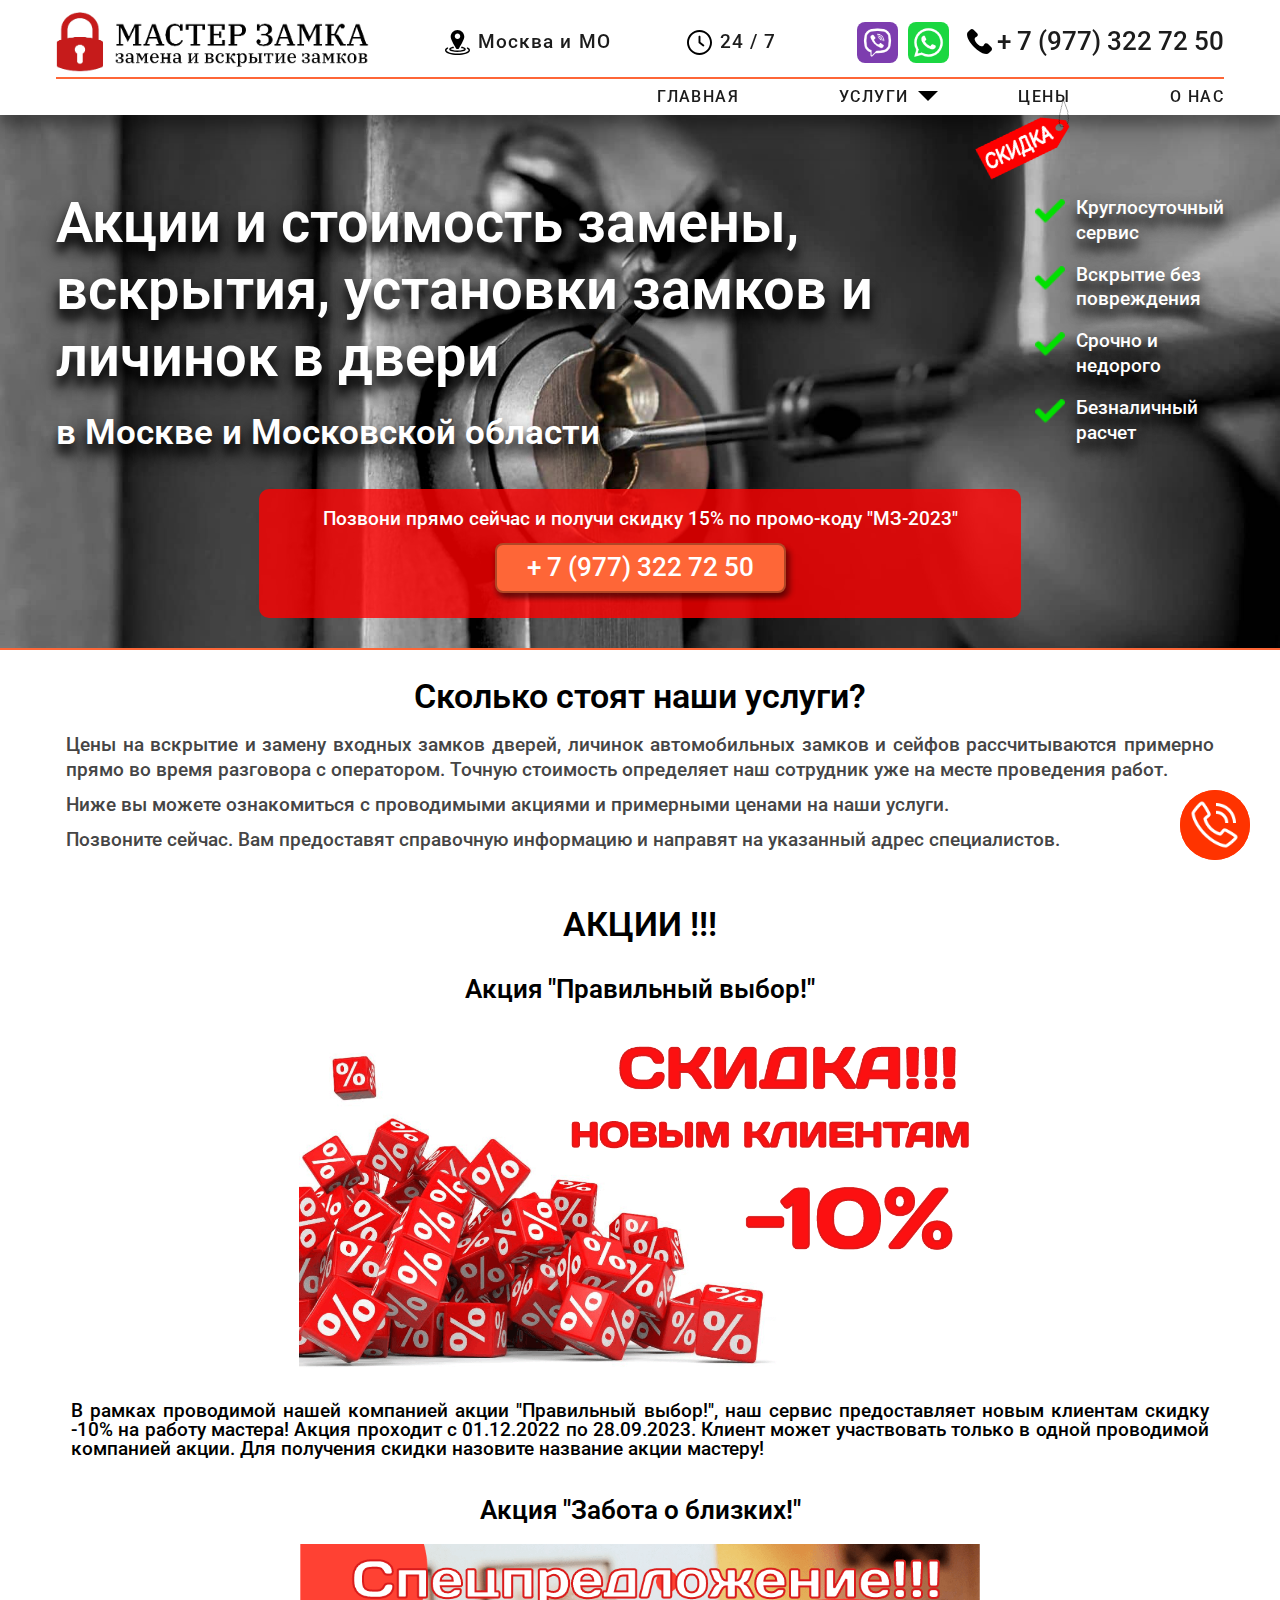
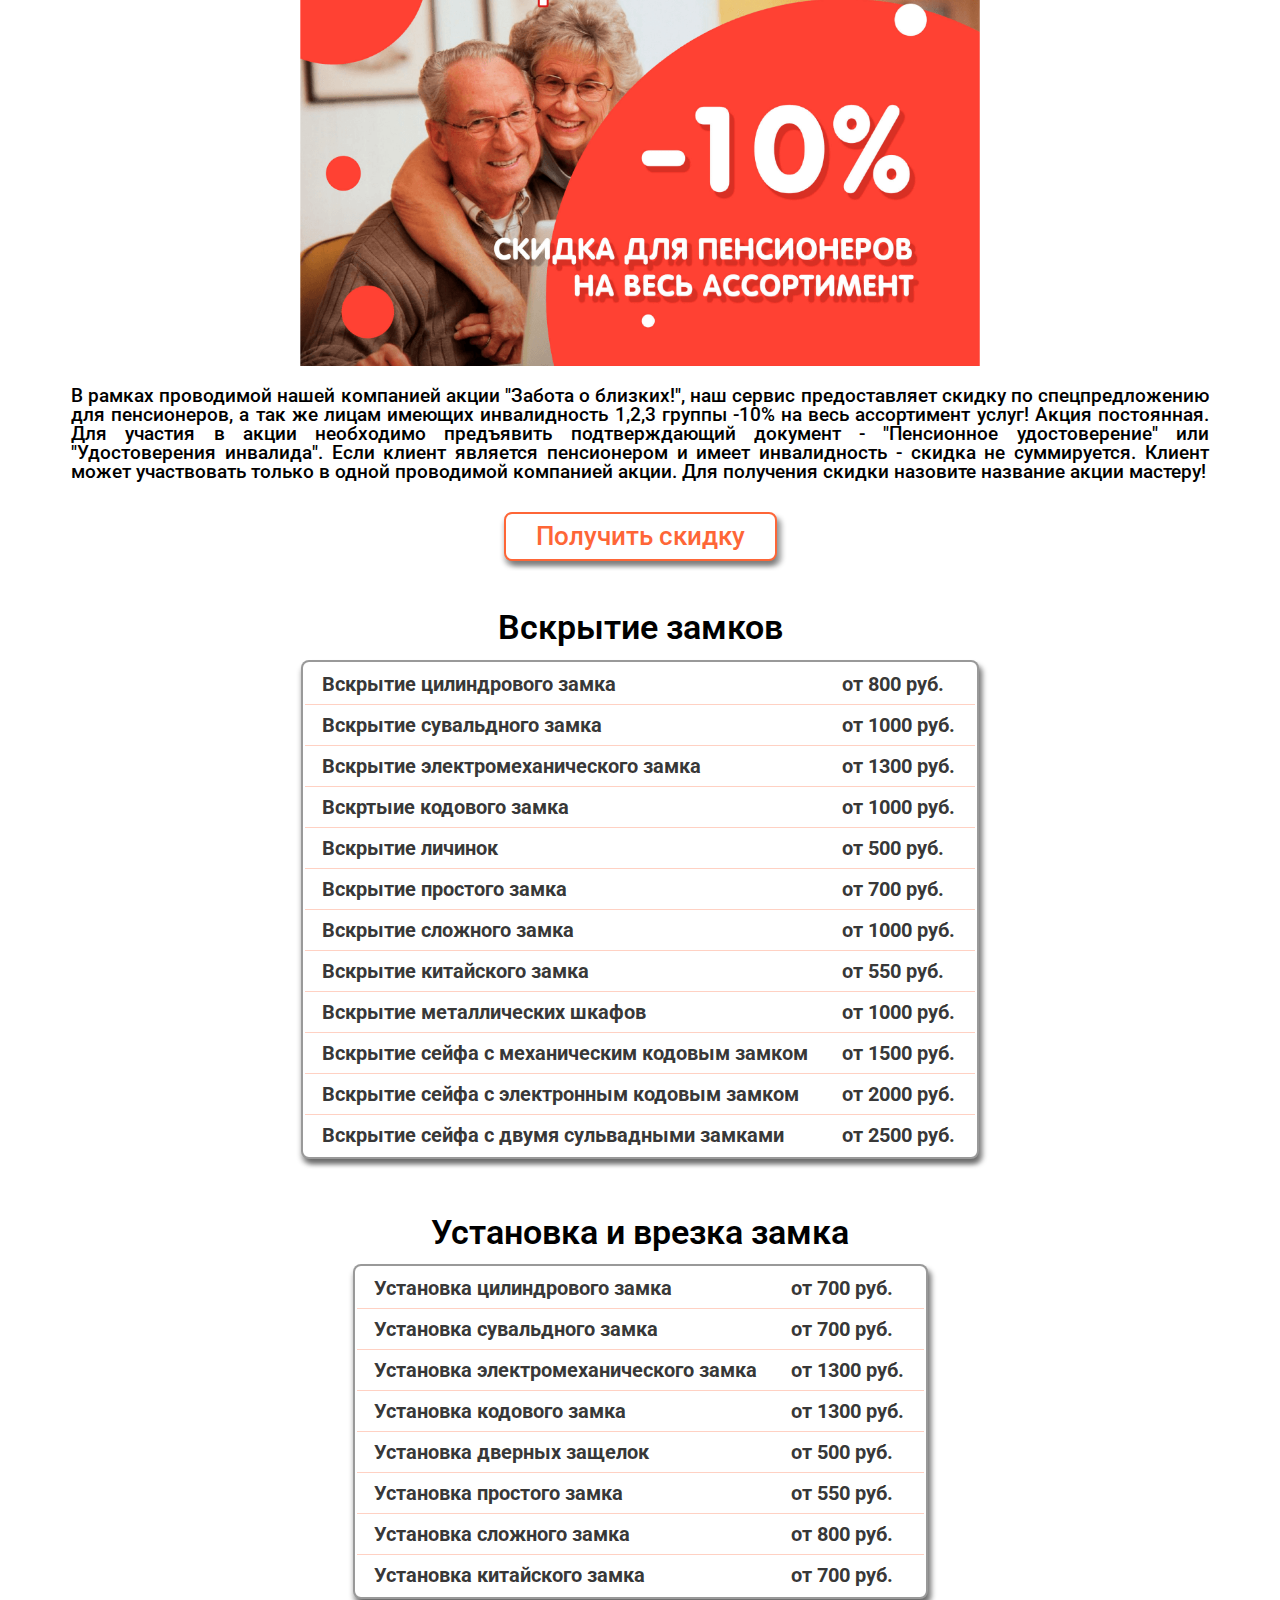
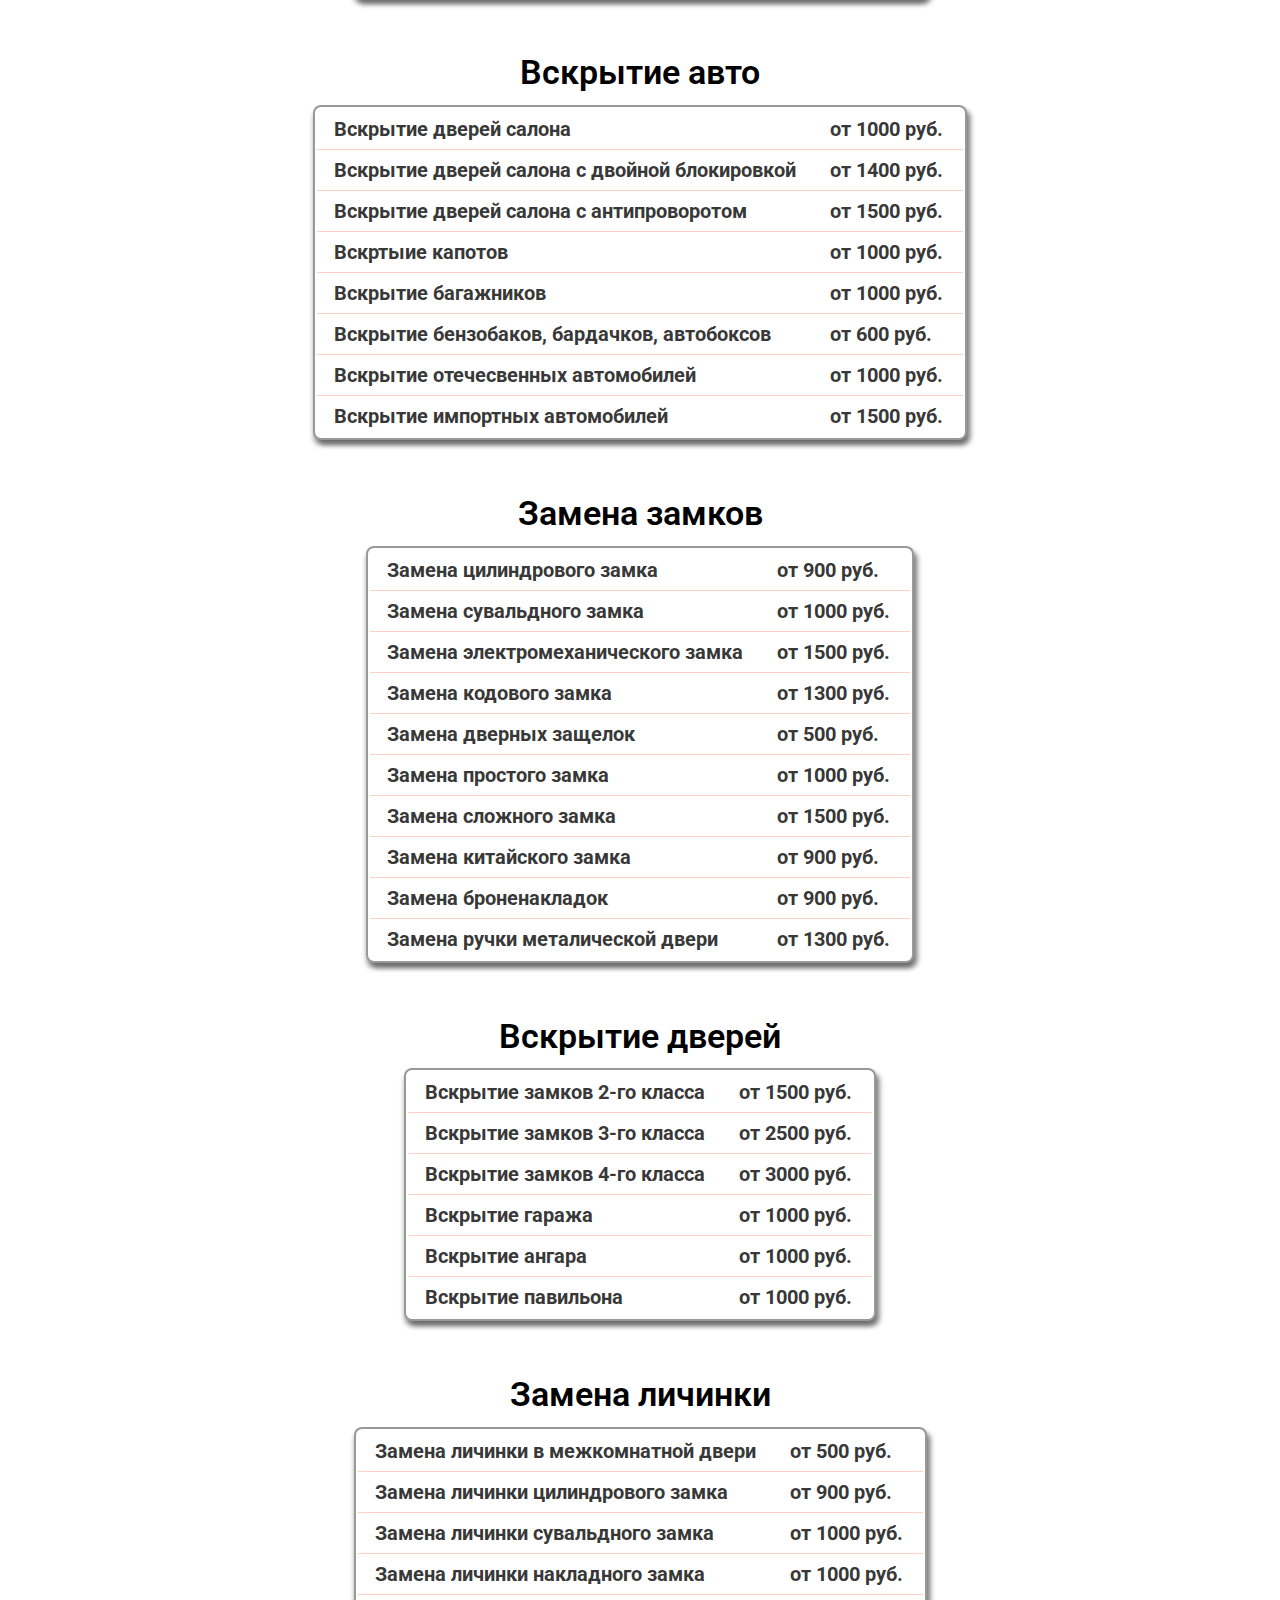
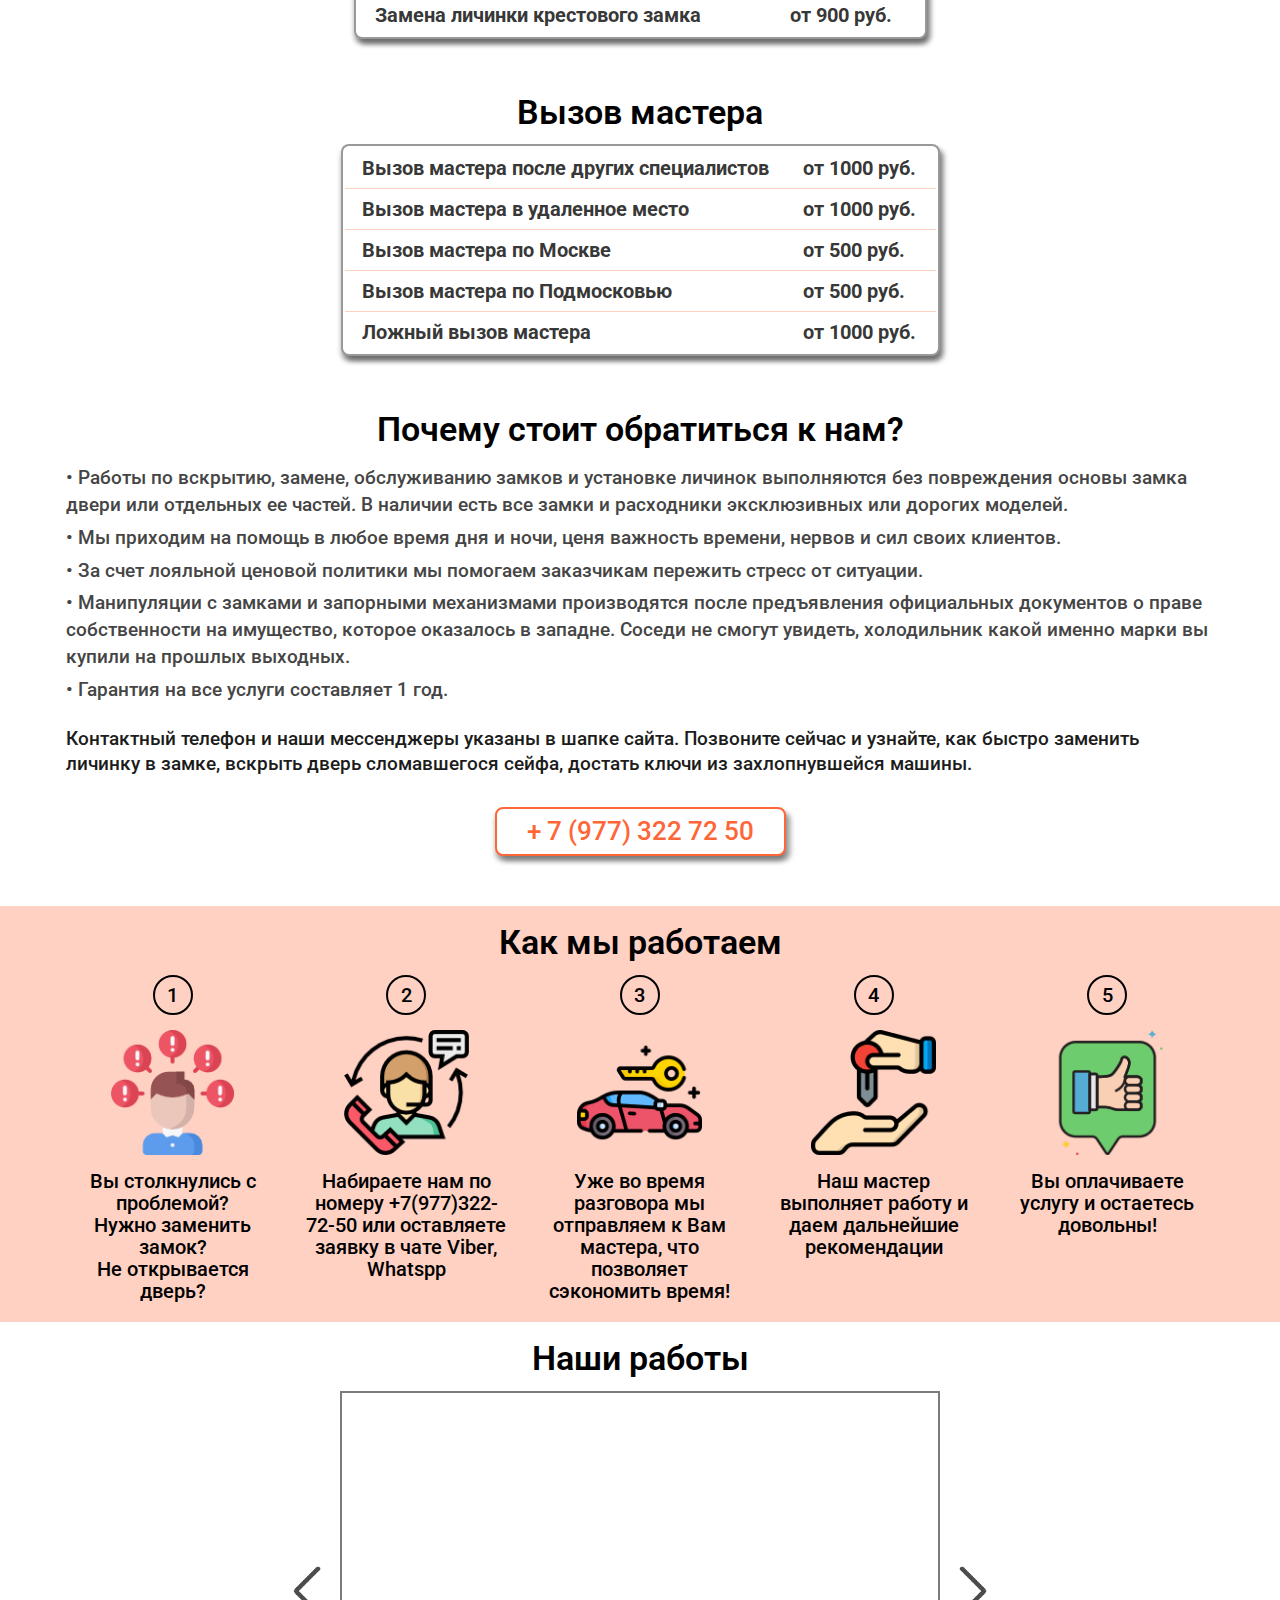
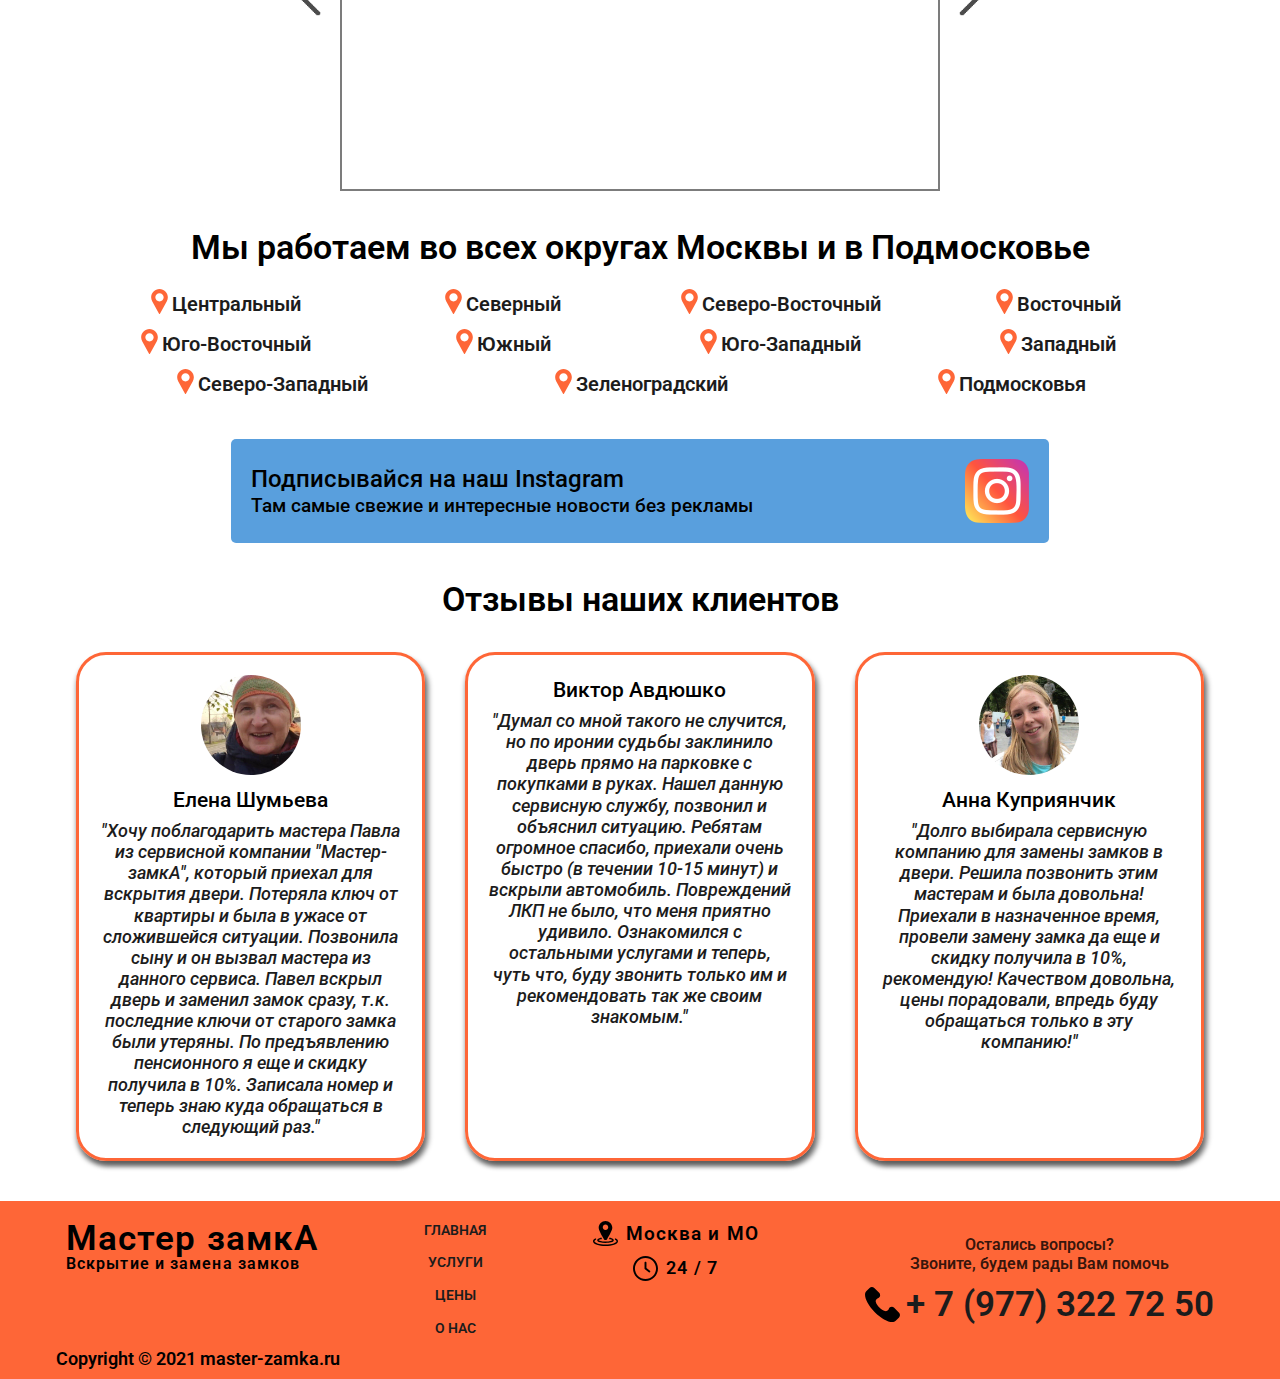
<file: pages/price.html>
<!DOCTYPE html>
<html lang="ru">

<head>
    <meta charset="utf-8">
    <title>Цены на замену, вскрытия, установку замков и личинок двери в Москве Акции и скидки от Мастер-замкА</title>
    <meta name="description"
        content="Проблемы с замком? Не открывается дверь? Позвони сейчас и получи хорошую скидку на замену, вскрытия, установку замков и личинок двери. Работаем качественно 24/7! Звоните +7(977)322-72-50">
    <link rel="icon" href="../img/ico/logo-master-zamka-icon.ico" type="image/x-icon">
    <meta name="keywords"
        content="цена замена замка, цена вскрытие замка, цена установка замка, цена вскрытие авто, цена вскрытие входных дверей, цена вскрытие металлических дверей, цена замена личинки, цена установка личинки" />
    <meta name='viewport' content='width=device-width,initial-scale=1' />
    <meta content='true' name='HandheldFriendly' />
    <meta name="robots" content="index, follow">
    <meta content='width' name='MobileOptimized' />
    <meta content='yes' name='apple-mobile-web-app-capable' />
    <link rel="canonical" href="https://www.master-zamka.ru/pages/price.html"/>
    <link rel="stylesheet" type="text/css"
        href="https://fonts.googleapis.com/css2?family=Roboto:ital,wght@0,300;0,400;0,500;0,700;0,900;1,300;1,400;1,500;1,700;1,900&display=swap">
    <link rel="stylesheet" type="text/css" href="../css/common.css">
    <link rel="stylesheet" type="text/css" href="../css/header.css">
    <link rel="stylesheet" type="text/css" href="../css/main.css">
    <link rel="stylesheet" type="text/css" href="../css/about.css">
    <link rel="stylesheet" type="text/css" href="../css/services_problems.css">
    <link rel="stylesheet" type="text/css" href="../css/services.css">
    <link rel="stylesheet" type="text/css" href="../css/howWeWork.css">
    <link rel="stylesheet" type="text/css" href="../css/description.css">
    <link rel="stylesheet" type="text/css" href="../css/price.css">
    <link rel="stylesheet" type="text/css" href="../css/gallery.css">
    <link rel="stylesheet" type="text/css" href="../css/sale.css">
    <link rel="stylesheet" type="text/css" href="../css/excellence.css">
    <link rel="stylesheet" type="text/css" href="../css/reviews.css">
    <link rel="stylesheet" type="text/css" href="../css/inst.css">
    <link rel="stylesheet" type="text/css" href="../css/location.css">
    <link rel="stylesheet" type="text/css" href="../css/animations.css">
    <link rel="stylesheet" type="text/css" href="../css/footer.css">

    <!-- Yandex.Metrika counter -->
    <script type="text/javascript">
        (function (m, e, t, r, i, k, a) {
            m[i] = m[i] || function () { (m[i].a = m[i].a || []).push(arguments) };
            var z = null; m[i].l = 1 * new Date();
            for (var j = 0; j < document.scripts.length; j++) { if (document.scripts[j].src === r) { return; } }
            k = e.createElement(t), a = e.getElementsByTagName(t)[0], k.async = 1, k.src = r, a.parentNode.insertBefore(k, a)
        })
            (window, document, "script", "https://mc.yandex.ru/metrika/tag.js", "ym");

        ym(90096740, "init", {
            clickmap: true,
            trackLinks: true,
            accurateTrackBounce: true,
            webvisor: true
        });
    </script>
    <noscript>
        <div><img src="https://mc.yandex.ru/watch/90096740" style="position:absolute; left:-9999px;" alt="" /></div>
    </noscript>
    <!-- /Yandex.Metrika counter -->

    <!-- Google tag (gtag.js) -->
    <script async src="https://www.googletagmanager.com/gtag/js?id=G-W932CCHXDF"></script>
    <script>
        window.dataLayer = window.dataLayer || [];
        function gtag() { dataLayer.push(arguments); }
        gtag('js', new Date());

        gtag('config', 'G-W932CCHXDF');
    </script>

</head>

<body>
    <div class="wrapper" itemscope itemtype="https://schema.org/Organization">
        <div class="content">
            <header class="header">
                <div class="container">
                    <div class="header__container">
                        <div class="header__containerMain">
                            <div class="header__container_t-p">
                                <div class="header__title">
                                    <a href="https://www.master-zamka.ru" itemprop="url">
                                    <img itemprop="logo" class="header__title-logo" src="../img/ico/logo-master-zamka.png"
                                        alt="logo-master-zamka">
                                        </a>
                                </div>
                                <div class="header__loc-time">
                                    <div class="header__loc">
                                        <div class="header__loc_ico"></div>
                                        <span itemprop="address">Москва и МО</span>
                                    </div>
                                    <div class="header__time">
                                        <div class="header__time_ico"></div>
                                        <time itemprop="openingHours" datetime="Mo-Su"> <span>24 / 7</span> </time>
                                    </div>
                                </div>
                                
                                <div class="header__phone">
                                    <div class="header__phone_messengers">
                                        <div class="header__phone_messenger">
                                            <a href="viber://chat?number=+79773227250" class="messenger-link">
                                                <img src="../img/free-icon-viber.png" alt="viber">
                                            </a>
                                        </div>
                                        <div class="header__phone_messenger">
                                            <a href="https://wa.me/79773227250" class="messenger-link">
                                                <img src="../img/free-icon-whatsapp.png" alt="whatsapp">
                                            </a>
                                        </div>
                                    </div>
                                    <div class="header__phone_block">
                                        <div class="header__phone_ico"></div>
                                        <a href="tel:+79773227250" class="phone"><span itemprop="telephone">+ 7 (977)
                                                322 72 50</span></a>
                                    </div>
                                </div>
                            </div>
                            <div class="menu__icon icon-menu">
                                <span></span>
                                <span></span>
                                <span></span>
                            </div>
                            <img class="sale-logo" src="../img/sale/saleLogo-7-2.png" alt="sales-icon">

                        </div>
                    </div>
                    <hr class="header_hr">
                    <div class="header__menu">
                        <nav class="menu__body menu">
                            <ul class="menu__list">
                                <li><a href="../index.html" class="menu__link">Главная</a></li>
                                <li class="vis">
                                    <a href="../index.html#services" class="menu__link">Услуги</a>
                                    <span class="menu__arrow arrow"></span>
                                    <ul class="sub-menu__list">
                                        <li><a href="./zamena-lichinki.html" class="sub-menu__link">Замена личинки</a>
                                        </li>
                                        <li><a href="./zamena-zamka.html" class="sub-menu__link">Замена замка</a></li>
                                        <li><a href="./ustanovka-zamka.html" class="sub-menu__link">Установка и врезка
                                                замка</a></li>
                                        <li><a href="./vskrytiye-zamka.html" class="sub-menu__link">Вскрытие замка</a>
                                        </li>
                                        <li><a href="./vskrytiye-dverey.html" class="sub-menu__link">Вскрытие дверей</a>
                                        </li>
                                        <li><a href="./vskrytiye-avto.html" class="sub-menu__link">Вскрытие авто</a>
                                        </li>

                                    </ul>
                                </li>
                                <li><a href="./price.html" class="menu__link">Цены</a></li>
                                <li><a href="./about.html" class="menu__link">О нас</a></li>
                                <li class="header__messengers_burger">

                                    <div class="header__phone_messenger">
                                        <a href="viber://chat?number=+79773227250" class="messenger-link">
                                            <img src="../img/free-icon-viber.png" alt="viber">
                                        </a>
                                    </div>
                                    <div class="header__phone_messenger">
                                        <a href="https://wa.me/79773227250" class="messenger-link">
                                            <img src="../img/free-icon-whatsapp.png" alt="whatsapp">
                                        </a>
                                    </div>

                                </li>
                                <li class="header__phone_burger">
                                    <a href="tel:+79773227250" class="shine-button">+ 7 (977) 322 72 50</a>
                                </li>
                            </ul>
                        </nav>
                    </div>
                </div>
            </header>
            <main id="main" class="page">
                <div class="main-inf">
                    <div class="main-inf__body main_page">
                        <div class="main-inf__content ">
                            <div class="container">
                                <div class="title__row">
                                    <div class="title__main">
                                        <h1 class="title__item">Акции и стоимость замены, вскрытия, установки замков и
                                            личинок в двери
                                            <br>
                                            <span class="title__loc">
                                                в Москве и Московской области
                                            </span>
                                        </h1>
                                    </div>
                                    <div class="title__list">
                                        <ul class="title__list_items">
                                            <li>Круглосуточный сервис</li>
                                            <li>Вскрытие без повреждения</li>
                                            <li>Срочно и недорого</li>
                                            <li>Безналичный расчет</li>
                                        </ul>
                                    </div>
                                </div>

                            </div>
                        </div>
<div class="main-inf__phone_number phone__number">
                            <div class="main-inf__promo">
                                <p>Позвони прямо сейчас и получи скидку 15% по промо-коду "МЗ-2023"</p>
                                <a href="tel:+79773227250" class="shine-button">+ 7 (977) 322 72 50</a>
                            </div>
                        </div>
                    </div>
                </div>
                <hr>
                <div class="main-other">

                    <section id="price" class="price block">
                        <div class="container">
                            <h2 class="price__title title">Сколько стоят наши услуги?</h2>
                            <div class="price__text">
                                <p>
                                    Цены на вскрытие и замену входных замков дверей, личинок автомобильных замков и
                                    сейфов рассчитываются
                                    примерно прямо во время разговора с оператором. Точную стоимость определяет наш
                                    сотрудник уже на
                                    месте проведения работ.
                                </p>
                                <p>
                                    Ниже вы можете ознакомиться с проводимыми акциями и примерными ценами на наши
                                    услуги.
                                </p>
                                <p>
                                    Позвоните сейчас. Вам предоставят справочную информацию и направят на указанный
                                    адрес специалистов.
                                </p>
                            </div>
                        </div>
                    </section>

                    <section class="sales block" id="sales">
                        <div class="container">
                            <h2 class="sales__title title">АКЦИИ !!!</h2>
                            <div class="sales__block block">
                                <h3 class="sales__subtitle">Акция "Правильный выбор!"</h3>
                                <img class="sales__img" src="../img/sale/newClients-2.png" alt='sale-for-new-clients'>
                                <p class="sales__text">В рамках проводимой нашей компанией акции "Правильный выбор!",
                                    наш сервис
                                    предоставляет новым клиентам скидку -10% на работу мастера! Акция проходит с
                                    01.12.2022
                                    по 28.09.2023. Клиент может участвовать только в одной проводимой компанией акции.
                                    Для получения скидки назовите название акции мастеру!</p>
                            </div>
                            <div class="sales__block block">
                                <h3 class="sales__subtitle">Акция "Забота о близких!"</h3>
                                <img class="sales__img" src="../img/sale/oldPeople-1.png" alt='sale-for-old-people'>
                                <p class="sales__text">В рамках проводимой нашей компанией акции "Забота о близких!",
                                    наш сервис
                                    предоставляет скидку по спецпредложению для пенсионеров, а так же лицам имеющих
                                    инвалидность 1,2,3
                                    группы -10% на весь ассортимент услуг! Акция постоянная. Для участия в акции
                                    необходимо предъявить
                                    подтверждающий документ - "Пенсионное удостоверение" или "Удостоверения инвалида".
                                    Если клиент является
                                    пенсионером и имеет инвалидность - скидка не суммируется. Клиент может участвовать
                                    только в одной
                                    проводимой компанией акции. Для получения скидки назовите название акции мастеру!
                                </p>
                            </div>
                        </div>

                        <div class="all__phone_number phone_number">
                            <a href="tel:+79773227250" class="shine-button">Получить скидку</a>
                        </div>
                    </section>

                    <section id="price" class="price block">
                        <div class="container">
                            <h2 class="price__title title">Вскрытие замков</h2>

                            <div class="price__table">
                                <table>
                                    <tr>
                                        <th>Вскрытие цилиндрового замка</th>
                                        <th>от 800 руб.</th>
                                    </tr>
                                    <tr>
                                        <th>Вскрытие сувальдного замка</th>
                                        <th>от 1000 руб.</th>
                                    </tr>
                                    <tr>
                                        <th>Вскрытие электромеханического замка</th>
                                        <th>от 1300 руб.</th>
                                    </tr>
                                    <tr>
                                        <th>Вскртыие кодового замка</th>
                                        <th>от 1000 руб.</th>
                                    </tr>
                                    <tr>
                                        <th>Вскрытие личинок</th>
                                        <th>от 500 руб.</th>
                                    </tr>
                                    <tr>
                                        <th>Вскрытие простого замка</th>
                                        <th>от 700 руб.</th>
                                    </tr>
                                    <tr>
                                        <th>Вскрытие сложного замка</th>
                                        <th>от 1000 руб.</th>
                                    </tr>
                                    <tr>
                                        <th>Вскрытие китайского замка</th>
                                        <th>от 550 руб.</th>
                                    </tr>
                                    <tr>
                                        <th>Вскрытие металлических шкафов</th>
                                        <th>от 1000 руб.</th>
                                    </tr>
                                    <tr>
                                        <th>Вскрытие сейфа с механическим кодовым замком</th>
                                        <th>от 1500 руб.</th>
                                    </tr>
                                    <tr>
                                        <th>Вскрытие сейфа с электронным кодовым замком</th>
                                        <th>от 2000 руб.</th>
                                    </tr>
                                    <tr>
                                        <th>Вскрытие сейфа с двумя сульвадными замками</th>
                                        <th>от 2500 руб.</th>
                                    </tr>
                                </table>
                            </div>
                        </div>
                    </section>

                    <section id="price" class="price block">
                        <div class="container">
                            <h2 class="price__title title">Установка и врезка замка</h2>

                            <div class="price__table">
                                <table>
                                    <tr>
                                        <th>Установка цилиндрового замка</th>
                                        <th>от 700 руб.</th>
                                    </tr>
                                    <tr>
                                        <th>Установка сувальдного замка</th>
                                        <th>от 700 руб.</th>
                                    </tr>
                                    <tr>
                                        <th>Установка электромеханического замка</th>
                                        <th>от 1300 руб.</th>
                                    </tr>
                                    <tr>
                                        <th>Установка кодового замка</th>
                                        <th>от 1300 руб.</th>
                                    </tr>
                                    <tr>
                                        <th>Установка дверных защелок</th>
                                        <th>от 500 руб.</th>
                                    </tr>
                                    <tr>
                                        <th>Установка простого замка</th>
                                        <th>от 550 руб.</th>
                                    </tr>
                                    <tr>
                                        <th>Установка сложного замка</th>
                                        <th>от 800 руб.</th>
                                    </tr>
                                    <tr>
                                        <th>Установка китайского замка</th>
                                        <th>от 700 руб.</th>
                                    </tr>
                                </table>
                            </div>
                        </div>
                    </section>

                    <section id="price" class="price block">
                        <div class="container">
                            <h2 class="price__title title">Вскрытие авто</h2>

                            <div class="price__table">
                                <table>
                                    <tr>
                                        <th>Вскрытие дверей салона</th>
                                        <th>от 1000 руб.</th>
                                    </tr>
                                    <tr>
                                        <th>Вскрытие дверей салона с двойной блокировкой</th>
                                        <th>от 1400 руб.</th>
                                    </tr>
                                    <tr>
                                        <th>Вскрытие дверей салона с антипроворотом</th>
                                        <th>от 1500 руб.</th>
                                    </tr>
                                    <tr>
                                        <th>Вскртыие капотов</th>
                                        <th>от 1000 руб.</th>
                                    </tr>
                                    <tr>
                                        <th>Вскрытие багажников</th>
                                        <th>от 1000 руб.</th>
                                    </tr>
                                    <tr>
                                        <th>Вскрытие бензобаков, бардачков, автобоксов</th>
                                        <th>от 600 руб.</th>
                                    </tr>
                                    <tr>
                                        <th>Вскрытие отечесвенных автомобилей</th>
                                        <th>от 1000 руб.</th>
                                    </tr>
                                    <tr>
                                        <th>Вскрытие импортных автомобилей</th>
                                        <th>от 1500 руб.</th>
                                    </tr>
                                </table>
                            </div>
                        </div>
                    </section>

                    <section id="price" class="price block">
                        <div class="container">
                            <h2 class="price__title title">Замена замков</h2>

                            <div class="price__table">
                                <table>
                                    <tr>
                                        <th>Замена цилиндрового замка</th>
                                        <th>от 900 руб.</th>
                                    </tr>
                                    <tr>
                                        <th>Замена сувальдного замка</th>
                                        <th>от 1000 руб.</th>
                                    </tr>
                                    <tr>
                                        <th>Замена электромеханического замка</th>
                                        <th>от 1500 руб.</th>
                                    </tr>
                                    <tr>
                                        <th>Замена кодового замка</th>
                                        <th>от 1300 руб.</th>
                                    </tr>
                                    <tr>
                                        <th>Замена дверных защелок</th>
                                        <th>от 500 руб.</th>
                                    </tr>
                                    <tr>
                                        <th>Замена простого замка</th>
                                        <th>от 1000 руб.</th>
                                    </tr>
                                    <tr>
                                        <th>Замена сложного замка</th>
                                        <th>от 1500 руб.</th>
                                    </tr>
                                    <tr>
                                        <th>Замена китайского замка</th>
                                        <th>от 900 руб.</th>
                                    </tr>
                                    <tr>
                                        <th>Замена броненакладок</th>
                                        <th>от 900 руб.</th>
                                    </tr>
                                    <tr>
                                        <th>Замена ручки металической двери</th>
                                        <th>от 1300 руб.</th>
                                    </tr>
                                </table>
                            </div>
                        </div>
                    </section>

                    <section id="price" class="price block">
                        <div class="container">
                            <h2 class="price__title title">Вскрытие дверей</h2>

                            <div class="price__table">
                                <table>
                                    <tr>
                                        <th>Вскрытие замков 2-го класса</th>
                                        <th>от 1500 руб.</th>
                                    </tr>
                                    <tr>
                                        <th>Вскрытие замков 3-го класса</th>
                                        <th>от 2500 руб.</th>
                                    </tr>
                                    <tr>
                                        <th>Вскрытие замков 4-го класса</th>
                                        <th>от 3000 руб.</th>
                                    </tr>
                                    <tr>
                                        <th>Вскрытие гаража</th>
                                        <th>от 1000 руб.</th>
                                    </tr>
                                    <tr>
                                        <th>Вскрытие ангара</th>
                                        <th>от 1000 руб.</th>
                                    </tr>
                                    <tr>
                                        <th>Вскрытие павильона</th>
                                        <th>от 1000 руб.</th>
                                    </tr>
                                </table>
                            </div>
                        </div>
                    </section>

                    <section id="price" class="price block">
                        <div class="container">
                            <h2 class="price__title title">Замена личинки</h2>

                            <div class="price__table">
                                <table>
                                    <tr>
                                        <th>Замена личинки в межкомнатной двери</th>
                                        <th>от 500 руб.</th>
                                    </tr>
                                    <tr>
                                        <th>Замена личинки цилиндрового замка</th>
                                        <th>от 900 руб.</th>
                                    </tr>
                                    <tr>
                                        <th>Замена личинки сувальдного замка</th>
                                        <th>от 1000 руб.</th>
                                    </tr>
                                    <tr>
                                        <th>Замена личинки накладного замка</th>
                                        <th>от 1000 руб.</th>
                                    </tr>
                                    <tr>
                                        <th>Замена личинки крестового замка</th>
                                        <th>от 900 руб.</th>
                                    </tr>
                                </table>
                            </div>
                        </div>
                    </section>

                    <section id="price" class="price block">
                        <div class="container">
                            <h2 class="price__title title">Вызов мастера</h2>

                            <div class="price__table">
                                <table>
                                    <tr>
                                        <th>Вызов мастера после других специалистов</th>
                                        <th>от 1000 руб.</th>
                                    </tr>
                                    <tr>
                                        <th>Вызов мастера в удаленное место</th>
                                        <th>от 1000 руб.</th>
                                    </tr>
                                    <tr>
                                        <th>Вызов мастера по Москве</th>
                                        <th>от 500 руб.</th>
                                    </tr>
                                    <tr>
                                        <th>Вызов мастера по Подмосковью</th>
                                        <th>от 500 руб.</th>
                                    </tr>
                                    <tr>
                                        <th>Ложный вызов мастера</th>
                                        <th>от 1000 руб.</th>
                                    </tr>
                                </table>
                            </div>
                        </div>
                    </section>

                    <section class="excellence block">
                        <div class="container">
                            <h2 class="excellence__title title">Почему стоит обратиться к нам?</h2>
                            <div class="excellence__text">
                                <ul class="excellence__list">
                                    <li>• Работы по вскрытию, замене, обслуживанию замков и установке личинок
                                        выполняются без повреждения
                                        основы замка двери или отдельных ее частей. В наличии есть все замки и
                                        расходники эксклюзивных или
                                        дорогих моделей.</li>
                                    <li>• Мы приходим на помощь в любое время дня и ночи, ценя важность времени, нервов
                                        и сил своих
                                        клиентов.</li>
                                    <li>• За счет лояльной ценовой политики мы помогаем заказчикам пережить стресс от
                                        ситуации.</li>
                                    <li>• Манипуляции с замками и запорными механизмами производятся после предъявления
                                        официальных
                                        документов о праве собственности на имущество, которое оказалось в западне.
                                        Соседи не смогут
                                        увидеть,
                                        холодильник какой именно марки вы купили на прошлых выходных.</li>
                                    <li>• Гарантия на все услуги составляет 1 год.</li>
                                </ul>
                            </div>
                            <div class="excellence__text">
                                <p>
                                    Контактный телефон и наши мессенджеры указаны в шапке сайта. Позвоните сейчас и
                                    узнайте, как быстро
                                    заменить личинку в замке, вскрыть дверь сломавшегося сейфа, достать ключи из
                                    захлопнувшейся машины.
                                </p>
                            </div>
                        </div>

                        <div class="all__phone_number phone_number">
                            <a href="tel:+79773227250" class="shine-button">+ 7 (977) 322 72 50</a>
                        </div>
                    </section>

                    <section class="howWeWork block">
                        <div class="container">
                            <h2 class="howWeWork__title title">Как мы работаем</h2>

                            <div class="howWeWork__row">
                                <div class="howWeWork__item">
                                    <div class="howWeWork__number">1</div>
                                    <div class="howWeWork__body">
                                        <div class="howWeWork__ico">
                                            <img src="../img/HwwIco/problem.png" alt="problem">
                                        </div>
                                        <div class="howWeWork__text">
                                            <p>
                                                Вы столкнулись с проблемой?<br>
                                                Нужно заменить замок? <br>
                                                Не открывается дверь?
                                            </p>
                                        </div>
                                    </div>
                                </div>
                                <div class="howWeWork__item">
                                    <div class="howWeWork__number">2</div>
                                    <div class="howWeWork__body">
                                        <div class="howWeWork__ico">
                                            <img src="../img/HwwIco/customer-service.png" alt="call">
                                        </div>
                                        <div class="howWeWork__text">
                                            <p>
                                                Набираете нам по номеру <a href="tel:+79773227250">+7(977)322-72-50</a>
                                                или оставляете заявку в чате Viber, Whatspp
                                            </p>
                                        </div>
                                    </div>
                                </div>
                                <div class="howWeWork__item">
                                    <div class="howWeWork__number">3</div>
                                    <div class="howWeWork__body">
                                        <div class="howWeWork__ico">
                                            <img src="../img/HwwIco/master-in-car.png" alt="drive">
                                        </div>
                                        <div class="howWeWork__text">
                                            <p>
                                                Уже во время разговора мы отправляем к Вам мастера, что позволяет
                                                сэкономить время!
                                            </p>
                                        </div>
                                    </div>
                                </div>
                                <div class="howWeWork__item">
                                    <div class="howWeWork__number">4</div>
                                    <div class="howWeWork__body">
                                        <div class="howWeWork__ico">
                                            <img src="../img/HwwIco/key-for-you.png" alt="work">
                                        </div>
                                        <div class="howWeWork__text">
                                            <p>
                                                Наш мастер выполняет работу и даем дальнейшие рекомендации
                                            </p>
                                        </div>
                                    </div>
                                </div>
                                <div class="howWeWork__item">
                                    <div class="howWeWork__number">5</div>
                                    <div class="howWeWork__body">
                                        <div class="howWeWork__ico">
                                            <img src="../img/HwwIco/like.png" alt="happy">
                                        </div>
                                        <div class="howWeWork__text">
                                            <p>
                                                Вы оплачиваете услугу и остаетесь довольны!
                                            </p>
                                        </div>
                                    </div>
                                </div>
                            </div>
                        </div>
                    </section>

                    <section class="gallery block">
                        <div class="container">
                            <h2 class="gallery__title title">Наши работы</h2>

                            <div class="slider">
                                <div class="middle">
                                    <div class="slides">

                                        <input class="slide__input" type="radio" name="r" id="r1" checked>
                                        <input class="slide__input" type="radio" name="r" id="r2">
                                        <input class="slide__input" type="radio" name="r" id="r3">
                                        <input class="slide__input" type="radio" name="r" id="r4">
                                        <input class="slide__input" type="radio" name="r" id="r5">

                                        <div class="slide s1">
                                            <iframe width="100%" height="100%" src="https://www.youtube.com/embed/qAziNuA6AII" title="YouTube video player" frameborder="0" allow="accelerometer; autoplay; clipboard-write; encrypted-media; gyroscope; picture-in-picture; web-share" allowfullscreen></iframe>
                                        </div>
                                        <div class="slide s2"><img class="slide__image"
                                                src="../img/zamena-lishinki2.jpg" alt="zamena-lishinki"></div>
                                        <div class="slide s3"><img class="slide__image"
                                                src="../img/zamena-lishinki5.jpg" alt="zamena-lishinki"></div>
                                        <div class="slide s4"><img class="slide__image" src="../img/zamena-zamka.jpg"
                                                alt="zamena-zamka"></div>
                                        <div class="slide s5"><img class="slide__image" src="../img/zamena-zamka3.jpg"
                                                alt="zamena-zamka"></div>

                                        <div class="slides__nav">
                                            <label for="r1" class="slides__bar"></label>
                                            <label for="r2" class="slides__bar"></label>
                                            <label for="r3" class="slides__bar"></label>
                                            <label for="r4" class="slides__bar"></label>
                                            <label for="r5" class="slides__bar"></label>
                                        </div>
                                    </div>
                                </div>

                                <div class="nav__bl nav__left"></div>
                                <div class="nav__bl nav__right"></div>

                            </div>

                        </div>
                    </section>

                    <section class="location block">
                        <div class="container">
                            <h2 class="location__title title">Мы работаем во всех округах Москвы и в Подмосковье </h2>

                            <div class="location__main">
                                <div class="location__items">

                                    <div id="Cao" class="location__item" onClick="reply_click(this.id)">
                                        <div class="location__item_body">
                                            <div class="location__item_ico"></div>
                                            <h3 class="location__item_title">Центральный</h3>
                                        </div>
                                        <div class="location__item_districts">

                                            <p>Арбат</p>
                                            <p>Басманный</p>
                                            <p>Замоскворечье</p>
                                            <p>Красносельский</p>
                                            <p>Мещанский</p>
                                            <p>Пресненский</p>
                                            <p>Таганский</p>
                                            <p>Тверской</p>
                                            <p>Хамовники</p>
                                            <p>Якиманка</p>
                                        </div>
                                    </div>

                                    <div id="Nao" class="location__item" onClick="reply_click(this.id)">
                                        <div class="location__item_body">
                                            <div class="location__item_ico"></div>
                                            <h3 class="location__item_title">Северный</h3>
                                        </div>
                                        <div class="location__item_districts">

                                            <p>Аэропорт</p>
                                            <p>Беговой</p>
                                            <p>Бескудниковский</p>
                                            <p>Войковский</p>
                                            <p>Головинский</p>
                                            <p>Дегунино Восточное</p>
                                            <p>Дегунино Западное</p>
                                            <p>Дмитровский</p>
                                            <p>Коптево</p>
                                            <p>Левобережный</p>
                                            <p>Молжаниновский</p>
                                            <p>Савёловский</p>
                                            <p>Сокол</p>
                                            <p>Тимирязевский</p>
                                            <p>Ховрино</p>
                                            <p>Хорошёвский</p>
                                        </div>
                                    </div>

                                    <div id="NEao" class="location__item" onClick="reply_click(this.id)">
                                        <div class="location__item_body">
                                            <div class="location__item_ico"></div>
                                            <h3 class="location__item_title">Северо-Восточный</h3>
                                        </div>
                                        <div class="location__item_districts">

                                            <p>Алексеевский</p>
                                            <p>Алтуфьевский</p>
                                            <p>Бабушкинский</p>
                                            <p>Бибирево</p>
                                            <p>Бутырский</p>
                                            <p>Лианозово</p>
                                            <p>Лосиноостровский</p>
                                            <p>Марфино</p>
                                            <p>Марьина роща</p>
                                            <p>Медведково Северное</p>
                                            <p>Медведково Южное</p>
                                            <p>Останкинский</p>
                                            <p>Отрадное</p>
                                            <p>Ростокино</p>
                                            <p>Свиблово</p>
                                            <p>Северный</p>
                                            <p>Ярославский</p>
                                        </div>
                                    </div>

                                    <div id="Eao" class="location__item" onClick="reply_click(this.id)">
                                        <div class="location__item_body">
                                            <div class="location__item_ico"></div>
                                            <h3 class="location__item_title">Восточный</h3>
                                        </div>
                                        <div class="location__item_districts">

                                            <p>Богородское</p>
                                            <p>Вешняки</p>
                                            <p>Восточный</p>
                                            <p>Гольяново</p>
                                            <p>Ивановское</p>
                                            <p>Измайлово Восточное</p>
                                            <p>Измайлово</p>
                                            <p>Измайлово Северное</p>
                                            <p>Косино-Ухтомский</p>
                                            <p>Метрогородок</p>
                                            <p>Новогиреево</p>
                                            <p>Новокосино</p>
                                            <p>Перово</p>
                                            <p>Преображенское</p>
                                            <p>Соколиная гора</p>
                                            <p>Сокольники</p>
                                        </div>
                                    </div>

                                    <div id="SEao" class="location__item" onClick="reply_click(this.id)">
                                        <div class="location__item_body">
                                            <div class="location__item_ico"></div>
                                            <h3 class="location__item_title">Юго-Восточный</h3>
                                        </div>
                                        <div class="location__item_districts">

                                            <p>Выхино-Жулебино</p>
                                            <p>Капотня</p>
                                            <p>Кузьминки</p>
                                            <p>Лефортово</p>
                                            <p>Люблино</p>
                                            <p>Марьино</p>
                                            <p>Некрасовка</p>
                                            <p>Нижегородский</p>
                                            <p>Печатники</p>
                                            <p>Рязанский</p>
                                            <p>Текстильщики</p>
                                            <p>Южнопортовый</p>
                                        </div>
                                    </div>

                                    <div id="Sao" class="location__item" onClick="reply_click(this.id)">
                                        <div class="location__item_body">
                                            <div class="location__item_ico"></div>
                                            <h3 class="location__item_title">Южный</h3>
                                        </div>
                                        <div class="location__item_districts">

                                            <p>Бирюлёво Восточное</p>
                                            <p>Бирюлёво Западное</p>
                                            <p>Братеево</p>
                                            <p>Даниловский</p>
                                            <p>Донской</p>
                                            <p>Зябликово</p>
                                            <p>Москворечье-Сабурово</p>
                                            <p>Нагатино-Садовники</p>
                                            <p>Нагатинский затон</p>
                                            <p>Нагорный</p>
                                            <p>Орехово-Борисово Северное</p>
                                            <p>Орехово-Борисово Южное</p>
                                            <p>Царицыно</p>
                                            <p>Чертаново Северное</p>
                                            <p>Чертаново Центральное</p>
                                            <p>Чертаново Южное</p>
                                        </div>
                                    </div>

                                    <div id="SWao" class="location__item" onClick="reply_click(this.id)">
                                        <div class="location__item_body">
                                            <div class="location__item_ico"></div>
                                            <h3 class="location__item_title">Юго-Западный</h3>
                                        </div>
                                        <div class="location__item_districts">

                                            <p>Академический</p>
                                            <p>Бутово Северное</p>
                                            <p>Бутово Южное</p>
                                            <p>Гагаринский</p>
                                            <p>Зюзино</p>
                                            <p>Коньково</p>
                                            <p>Котловка</p>
                                            <p>Ломоносовский</p>
                                            <p>Обручевский</p>
                                            <p>Тёплый Стан</p>
                                            <p>Черёмушки</p>
                                            <p>Ясенево</p>
                                        </div>
                                    </div>

                                    <div id="Wao" class="location__item" onClick="reply_click(this.id)">
                                        <div class="location__item_body">
                                            <div class="location__item_ico"></div>
                                            <h3 class="location__item_title">Западный</h3>
                                        </div>
                                        <div class="location__item_districts">

                                            <p>Внуково</p>
                                            <p>Дорогомилово</p>
                                            <p>Крылатское</p>
                                            <p>Кунцево</p>
                                            <p>Можайский</p>
                                            <p>Ново-Переделкино</p>
                                            <p>Очаково-Матвеевское</p>
                                            <p>Проспект Вернадского</p>
                                            <p>Раменки</p>
                                            <p>Солнцево</p>
                                            <p>Тропарёво-Никулино</p>
                                            <p>Филёвский парк</p>
                                            <p>Фили-Давыдково</p>
                                        </div>
                                    </div>

                                    <div id="NWao" class="location__item" onClick="reply_click(this.id)">
                                        <div class="location__item_body">
                                            <div class="location__item_ico"></div>
                                            <h3 class="location__item_title">Северо-Западный</h3>
                                        </div>
                                        <div class="location__item_districts">

                                            <p>Куркино</p>
                                            <p>Митино</p>
                                            <p>Покровское-Стрешнево</p>
                                            <p>Строгино</p>
                                            <p>Тушино Северное</p>
                                            <p>Тушино Южное</p>
                                            <p>Хорошёво-Мневники</p>
                                            <p>Щукино</p>
                                        </div>
                                    </div>

                                    <div id="Zel" class="location__item" onClick="reply_click(this.id)">
                                        <div class="location__item_body">
                                            <div class="location__item_ico"></div>
                                            <h3 class="location__item_title">Зеленоградский</h3>
                                        </div>
                                        <div class="location__item_districts">

                                            <p>Крюково</p>
                                            <p>Матушкино</p>
                                            <p>Савёлки</p>
                                            <p>Силино</p>
                                            <p>Старое Крюково</p>
                                        </div>
                                    </div>

                                    <div id="Pmc" class="location__item" onClick="reply_click(this.id)">
                                        <div class="location__item_body">
                                            <div class="location__item_ico"></div>
                                            <h3 class="location__item_title">Подмосковья</h3>
                                        </div>
                                        <div class="location__item_districts">

                                            <p>Одинцово</p>
                                            <p>Красногорск</p>
                                            <p>Химки</p>
                                            <p>Мытищи</p>
                                            <p>Люберцы</p>
                                            <p>Реутов</p>
                                            <p>Дзержинский</p>
                                            <p>Долгопрудный</p>
                                            <p>Балашиха</p>
                                            <p>Пушкино</p>
                                        </div>
                                    </div>
                                </div>
                            </div>
                        </div>
                    </section>

                    <section class="inst block">
                        <div class="container">
                            <div class="inst__main">
                                <div class="inst__info">
                                    <div class="inst__desc">
                                        <div class="inst__desc-title">Подписывайся на наш Instagram</div>
                                        <div class="inst__desc-text">Там самые свежие и интересные новости без рекламы
                                        </div>
                                    </div>

                                    <div class="inst__image">
                                        <a href="https://www.instagram.com/master.zamka.ru/" class="inst-link">
                                            <img src="../img/instagram.png" alt="instagram">
                                        </a>
                                    </div>
                                </div>
                            </div>
                        </div>
                    </section>

                    <section class="reviews block">
                        <div class="container">
                            <h2 class="reviews__title title">Отзывы наших клиентов</h2>
                            <div class="reviews__main">
                                <div class="reviews__items">

                                    <div class="reviews__item">
                                        <div class="reviews__foto">
                                            <img class="reviews__image" src="../img/reviews/client-1.jpg"
                                                alt="foto-client">
                                        </div>
                                        <div class="reviews__name">
                                            <p>Елена Шумьева</p>
                                        </div>
                                        <div class="reviews__text">
                                            <p>
                                                "Хочу поблагодарить мастера Павла из сервисной компании "Мастер-замкА",
                                                который приехал для
                                                вскрытия двери. Потеряла ключ от квартиры и была в ужасе от сложившейся
                                                ситуации. Позвонила сыну
                                                и он вызвал мастера из данного сервиса. Павел вскрыл дверь и заменил
                                                замок сразу, т.к. последние
                                                ключи от старого замка были утеряны. По предъявлению пенсионного я еще и
                                                скидку получила в 10%.
                                                Записала номер и теперь знаю куда обращаться в следующий раз."
                                            </p>
                                        </div>
                                    </div>

                                    <div class="reviews__item">
                                        <div class="reviews__name">
                                            <p>Виктор Авдюшко</p>
                                        </div>
                                        <div class="reviews__text">
                                            <p>
                                                "Думал со мной такого не случится, но по иронии судьбы заклинило дверь
                                                прямо на парковке с
                                                покупками в руках. Нашел данную сервисную службу, позвонил и объяснил
                                                ситуацию. Ребятам огромное
                                                спасибо, приехали очень быстро (в течении 10-15 минут) и вскрыли
                                                автомобиль. Повреждений ЛКП не
                                                было, что меня приятно удивило. Ознакомился с остальными услугами и
                                                теперь, чуть что, буду
                                                звонить
                                                только им и рекомендовать так же своим знакомым."
                                            </p>
                                        </div>
                                    </div>

                                    <div class="reviews__item">
                                        <div class="reviews__foto">
                                            <img class="reviews__image" src="../img/reviews/client-3.jpg"
                                                alt="foto-client">
                                        </div>
                                        <div class="reviews__name">
                                            <p>Анна Куприянчик</p>
                                        </div>
                                        <div class="reviews__text">
                                            <p>
                                                "Долго выбирала сервисную компанию для замены замков в двери. Решила
                                                позвонить этим
                                                мастерам и была довольна! Приехали в назначенное время, провели замену
                                                замка да еще и скидку
                                                получила в 10%, рекомендую! Качеством довольна, цены порадовали, впредь
                                                буду обращаться только в
                                                эту компанию!"
                                            </p>
                                        </div>
                                    </div>

                                </div>
                            </div>
                        </div>
                    </section>

                </div>
            </main>

            <footer class="footer">
                <div class="container">
                    <div class=" footer__items">
                        <div class="footer__title footer__item">
                            <div class="footer__title-info">
                                <span itemprop="name" class="footer__title_name">Мастер замкА</span>
                                <span class="footer__info">Вскрытие и замена замков</span>
                            </div>
                        </div>
                        <div class="footer__menu menu footer__item">
                            <nav class="footer__menu_body">
                                <ul class="footer__menu_list">
                                    <li><a href="../index.html" class="footer__menu_link">Главная</a></li>
                                    <li><a href="../index.html#services" class="footer__menu_link">Услуги</a></li>
                                    <li><a href="./price.html" class="footer__menu_link">Цены</a></li>
                                    <li><a href="./about.html" class="footer__menu_link">О нас</a></li>
                                </ul>
                            </nav>
                        </div>
                        <div class="footer__main-inf footer__item">
                            <div class="footer__loc">
                                <div class="footer__loc_ico"></div>
                                <span>Москва и МО</span>
                            </div>
                            <div class="footer__time">
                                <div class="footer__time_ico"></div>
                                <time itemprop="openingHours" datetime="Mo-Su"> <span>24 / 7</span> </time>
                            </div>
                        </div>
                        <div class="footer__contact footer__item">
                            <div class="footer__ask">Остались вопросы?<br> Звоните, будем рады Вам помочь</div>
                            <div class="footer__phone">
                                <div class="footer__phone_ico"></div>
                                <div class="footer__phone_block">
                                    <a href="tel:+79773227250" class="phone">+ 7 (977) 322 72 50</a>
                                </div>
                            </div>
                        </div>
                    </div>
                    <div class="footer__text">
                        Copyright © 2021 master-zamka.ru
                    </div>
                </div>
            </footer>
        </div>
        <aside class="phone-fixed">
            <div class="phone-fixed__anim"></div>
            <a href="tel:+79773227250" class="phone-fixed__link"></a>
        </aside>
    </div>
    <script src="../js/js.js"></script>
</body>

</html>
</file>
<file: css/common.css>
@charset "UTF-8";

* {
    padding: 0;
    margin: 0;
    border: 0;
}

*, *:before, *:after {
    -moz-box-sizing: border-box;
    -webkit-box-sixing: border-box;
    -webkit-box-sizing: border-box;
    box-sizing: border-box;
}

:focus, :active {
    outline: none;
}

a:focus, a:active {
    outline: none;
}

html, body {
    height: 100%;
    width: 100%;
    font-size: 100%;
    line-height: 1;
    font-size: 14px;
    -ms-text-size-adjust: 100%;
    -moz-text-size-adjust: 100%;
    -webkit-text-size-adjust: 100%;
}

nav, footer, header, aside {
    display: block;
}

input, button, textarea {
    font-family: inherit;
}

input::-ms-clear {
    display: none;
}

button {
    cursor: pointer;
}

button::-moz-focus-iner {
    padding: 0;
    border: 0;
}

a, a:visited {
    text-decoration: none;
}

a:hover {
    text-decoration: none;
}

ul li {
    list-style: none;
}

img {
    vertical-align: top;
}

h1, h2, h3, h3, h5, h6 {
    font-size: inhetit;
    font-weight: 500;
}

/*-----------------------------------------------*/

body, html {
    font-size: 16px;
    font-weight: 500;
    font-family: 'Roboto', sans-serif;
    color: #000000;
}

h1, h2, h3, h3, h5, h6 {
    font-size: inhetit;
    font-weight: 600;
}

.wrapper {
    position: relative;
    min-height: 100%;
    overflow: hidden;
    display: -webkit-box;
    display: -ms-flexbox;
    display: flex;
    -webkit-box-orient: vertical;
    -webkit-box-direction: normal;
    -ms-flex-direction: column;
    flex-direction: column;
    margin: 0 auto;
    width: 100%;
}

.container {
    max-width: 1188px;
    margin: 0 auto;
    padding: 0 10px;
}

.block {
    padding: 20px 0;
}

hr {
    height: 2px;
    border: 1px solid #fe6637;
}

a {
    color: #000000
}

.title {
    margin-bottom: 15px;
    font-weight: 600;
    color: #000000;
}

h2 {
    font-size: 2.1rem;
}

@media (max-width: 1023.98px) {
    h2 {
        font-size: 1.7rem;
    }
}

@media (max-width: 479.98px) {
    .block {
        padding: 10px 0;
    }
}

.all__phone_number {
    display: -webkit-box;
    display: -ms-flexbox;
    display: flex;
    -webkit-box-align: center;
    -ms-flex-align: center;
    align-items: center;
    -webkit-box-pack: center;
    -ms-flex-pack: center;
    justify-content: center;
}
</file>
<file: css/header.css>
/*-----------------------------------------------*/

.header {
    color: #1c1c1c;
    background-color: #fff;
    width: 100%;
    -webkit-box-shadow: 0 14px 28px rgba(0, 0, 0, 0.25), 0 10px 10px rgba(0, 0, 0, 0.22);
    box-shadow: 0 14px 28px rgba(0, 0, 0, 0.25), 0 10px 10px rgba(0, 0, 0, 0.22);
    z-index: 7;
    position: fixed;
    left: 0;
    top: 0;
}

.header__container {
    position: relative;
    display: -webkit-box;
    display: -ms-flexbox;
    display: flex;
    -webkit-box-orient: vertical;
    -webkit-box-direction: normal;
    -ms-flex-direction: column;
    flex-direction: column;
    padding: 12px 0px 5px 0px;
}

.header__container_t-p {
    display: -webkit-box;
    display: -ms-flexbox;
    display: flex;
    -webkit-box-orient: horizontal;
    -webkit-box-direction: normal;
    -ms-flex-direction: row;
    flex-direction: row;
    -ms-flex-wrap: wrap;
    flex-wrap: wrap;
    -webkit-box-align: center;
    -ms-flex-align: center;
    align-items: center;
    -webkit-box-pack: justify;
    -ms-flex-pack: justify;
    justify-content: space-between;
}

.header__menu {
    -webkit-box-flex: 1;
    -ms-flex: 1 1 auto;
    flex: 1 1 auto;
    margin: 10px 0;
}

.header__title {
    display: -webkit-box;
    display: -ms-flexbox;
    display: flex;
    -webkit-box-align: center;
    -ms-flex-align: center;
    align-items: center;
}

.header__title_name {
    font-size: 2.1rem;
    letter-spacing: 1.1px;
}

.header__title_logo {
    width: 60px;
    height: 60px;
    background: url("../img/ico/favicon13.ico") 0 0 no-repeat;
    background-size: 100%;
    margin-right: 5px;
}

.header__title-logo {
    height: 60px;
}

.header__title-info {
    display: -webkit-box;
    display: -ms-flexbox;
    display: flex;
    -webkit-box-orient: vertical;
    -webkit-box-direction: normal;
    -ms-flex-direction: column;
    flex-direction: column;
    -webkit-box-align: start;
    -ms-flex-align: start;
    align-items: flex-start;
}

.header__info {
    font-size: 1rem;
    letter-spacing: 1.1px;
}

.header__main-inf {
    display: -webkit-box;
    display: -ms-flexbox;
    display: flex;
    -webkit-box-orient: horizontal;
    -webkit-box-direction: normal;
    -ms-flex-direction: row;
    flex-direction: row;
}

.header__loc-time {
    display: -webkit-box;
    display: -ms-flexbox;
    display: flex;
    -webkit-box-orient: horizontal;
    -webkit-box-direction: normal;
    -ms-flex-direction: row;
    flex-direction: row;
    -webkit-box-flex: 1;
    -ms-flex: 1 1 auto;
    flex: 1 1 auto;
    -webkit-box-pack: space-evenly;
    -ms-flex-pack: space-evenly;
    justify-content: space-evenly;
}

.header__loc {
    display: -webkit-box;
    display: -ms-flexbox;
    display: flex;
    -webkit-box-orient: horizontal;
    -webkit-box-direction: normal;
    -ms-flex-direction: row;
    flex-direction: row;
    font-size: 1.2rem;
    letter-spacing: 1.1px;
    -webkit-box-align: center;
    -ms-flex-align: center;
    align-items: center;
}

.header__loc span {
    margin-left: 8px;
}

.header__loc_ico {
    width: 25px;
    height: 25px;
    background: url("../img/location.svg") 0 0 no-repeat;
    background-size: 100%;
}

.header__time {
    display: -webkit-box;
    display: -ms-flexbox;
    display: flex;
    -webkit-box-orient: horizontal;
    -webkit-box-direction: normal;
    -ms-flex-direction: row;
    flex-direction: row;
    font-size: 1.2rem;
    letter-spacing: 1.1px;
    -webkit-box-align: center;
    -ms-flex-align: center;
    align-items: center;
}

.header__time span {
    margin-left: 8px;
}

.header__time_ico {
    width: 25px;
    height: 25px;
    background: url("../img/clock.svg") 0 0 no-repeat;
    background-size: 100%;
}

.header__phone {
    display: -webkit-box;
    display: -ms-flexbox;
    display: flex;
    -webkit-box-orient: horizontal;
    -webkit-box-direction: normal;
    -ms-flex-direction: row;
    flex-direction: row;
    -webkit-box-align: center;
    -ms-flex-align: center;
    align-items: center;
}

.header__phone_messengers {
    display: -webkit-box;
    display: -ms-flexbox;
    display: flex;
    -webkit-box-orient: horizontal;
    -webkit-box-direction: normal;
    -ms-flex-direction: row;
    flex-direction: row;
    margin-right: 5px;
}

.header__phone_messenger {
    margin: 3px;
}

.messenger-link img {
    width: 45px;
    height: 45px;
    border: 2px solid #fff;
    border-radius: 10px;
}

.header__phone_ico {
    width: 25px;
    height: 25px;
    background: url("../img/phone-call.svg") 0 0 no-repeat;
    background-size: 100%;
    margin-right: 5px;
}

.header__phone_block {
    display: -webkit-box;
    display: -ms-flexbox;
    display: flex;
    margin-left: 8px;
}

.menu li {
    position: relative;
}

.parent {
    margin: 0px 10px 0px 0px;
}

.menu__list {
    display: -webkit-box;
    display: -ms-flexbox;
    display: flex;
    -webkit-box-pack: end;
    -ms-flex-pack: end;
    justify-content: flex-end;
}

.menu__list>li {
    margin-left: 100px;
}

.menu__link {
    font-size: 1rem;
    letter-spacing: 1.4px;
    color: #1c1c1c;
    text-transform: uppercase;
}

.menu__link:hover {
    text-decoration: underline;
    color: #fe6637;
}

.sub-menu__list {
    display: none;
    position: absolute;
    left: -130px;
    top: 10px;
    padding-top: 15px;
    min-width: 250px;
}

.sub-menu__list>li {
    background-color: #fe6637;
    padding: 5px 10px;
}

.sub-menu__link {
    display: inline-block;
    font-size: 1.2rem;
    letter-spacing: 1.4px;
    color: #1c1c1c;
    padding: 5px 10px;
}

.sub-menu__link:hover {
    color: #ffffff;
}

.sub-menu__list.open {
    display: block;
}

.arrow {
    position: absolute;
    top: 2px;
    width: 0;
    height: 0;
    border-top: 10px solid #000;
    border-right: 10px solid transparent;
    border-left: 10px solid transparent;
}

.arrow.active {
    border-top: none;
    border-right: 10px solid transparent;
    border-left: 10px solid transparent;
    border-bottom: 10px solid #fe6637;
}

.header__phone a {
    color: #1c1c1c;
    font-size: 1.6rem;
}

.header__phone a:hover {
    color: #fe6637;
}

.header_hr {
    height: 1px;
}

@media (min-width: 1023.98px) {
    .header__phone_burger {
        display: none;
    }

    .header__messengers_burger {
        display: none;
    }
}

@media (max-width: 1023.98px) {
    .header_hr {
        display: none;
    }

    .header__containerMain {
        position: relative;
        display: -webkit-box;
        display: -ms-flexbox;
        display: flex;
        -webkit-box-orient: horizontal;
        -webkit-box-direction: normal;
        -ms-flex-direction: row;
        flex-direction: row;
        -ms-flex-wrap: wrap;
        flex-wrap: wrap;
        -webkit-box-align: center;
        -ms-flex-align: center;
        align-items: center;
        -webkit-box-pack: justify;
        -ms-flex-pack: justify;
        justify-content: space-between;
    }

    .header__container_t-p {
        -webkit-box-flex: 1;
        -ms-flex: 1 1 auto;
        flex: 1 1 auto;
        margin-right: 20px;
    }

    .header__loc-time {
        display: none;
    }

    .menu__body {
        overflow: auto;
        padding: 50px 0 20px 0;
        background-color: #000;
        opacity: 0;
        position: fixed;
        visibility: hidden;
        -webkit-transition: all 0.3s ease 0s;
        -o-transition: all 0.3s ease 0s;
        transition: all 0.3s ease 0s;
        width: 100%;
        height: 100%;
        left: 0;
        top: 0;
        padding: 50px 0 0 0;
        z-index: 6;
    }

    .menu__body:after {
        content: "";
        background-color: #000;
        opacity: 1;
        position: fixed;
        width: 100%;
        height: 100%;
        left: 0;
        top: 0;
        height: 50px;
    }

    .header__menu {
        z-index: 7;
        margin: 0px;
    }

    .menu__body._active {
        opacity: 97%;
        visibility: visible;
        z-index: 7;
    }

    .menu__list {
        display: block;
        text-align: center;
    }

    .menu__link {
        color: #fff;
        font-size: 1.6rem;
    }

    .menu__list>li {
        margin-bottom: 30px;
        margin-left: 0px;
    }

    .sub-menu__list {
        position: relative;
        left: 0px;
        top: -5px;
    }

    .sub-menu__list>li {
        background-color: transparent;
        padding: 5px 0px;
    }

    .sub-menu__link {
        display: inline-block;
        font-size: 1.2rem;
        letter-spacing: 1.4px;
        color: #fff;
        padding: 5px 10px;
    }

    .arrow {
        top: 7px;
        border-top: 10px solid #fff;
    }

    .arrow.active {
        border-bottom: 10px solid #fff;
    }

    li.header__messengers_burger {
        display: -webkit-inline-box;
        display: -ms-inline-flexbox;
        display: inline-flex;
        margin: 0px;
    }

    .header__phone_burger {
        font-size: 2.2rem;
    }

    .icon-menu {
        position: relative;
        top: 0px;
        right: 0px;
        width: 30px;
        height: 18px;
        cursor: pointer;
        z-index: 8;
    }

    .icon-menu span {
        top: calc(50% - 1px);
        left: 0px;
        position: absolute;
        width: 100%;
        height: 2px;
        background-color: #000;
    }

    .icon-menu span:first-child {
        top: 0px;
    }

    .icon-menu span:last-child {
        top: auto;
        bottom: 0px;
    }

    .header__title_name {
        font-size: 1.75rem;
        letter-spacing: 1.1px;
    }

    .header__title_logo {
        width: 60px;
        height: 60px;
    }
}

._active span:first-child {
    background-color: #fff;
    top: 8px;
    -webkit-transform: rotate(45deg);
    -ms-transform: rotate(45deg);
    transform: rotate(45deg);
    z-index: 3;
    width: 30px;
}

._active span:last-child {
    background-color: #fff;
    bottom: 8px;
    width: 30px;
    z-index: 3;
    -webkit-transform: rotate(-45deg);
    -ms-transform: rotate(-45deg);
    transform: rotate(-45deg);
}

._active .messenger-link img {
    border: none;
}

@media (max-width: 767.98px) {
    .header__container {
        padding: 12px 0px 5px 0px;
    }

    .header .container {
        padding: 0 10px;
    }

    .header__phone {
        margin-top: 5px;
    }

    .header__phone a {
        font-size: 1.4rem;
    }

    .header__containerMain {
        position: relative;
        display: -webkit-box;
        display: -ms-flexbox;
        display: flex;
        -webkit-box-orient: horizontal;
        -webkit-box-direction: normal;
        -ms-flex-direction: row;
        flex-direction: row;
        -ms-flex-wrap: wrap;
        flex-wrap: wrap;
        -webkit-box-align: center;
        -ms-flex-align: center;
        align-items: center;
        -webkit-box-pack: justify;
        -ms-flex-pack: justify;
        justify-content: space-between;
    }

    .header__container_t-p {
        position: relative;
        display: -webkit-box;
        display: -ms-flexbox;
        display: flex;
        -webkit-box-orient: vertical;
        -webkit-box-direction: normal;
        -ms-flex-direction: column;
        flex-direction: column;
        -ms-flex-wrap: wrap;
        flex-wrap: wrap;
        -webkit-box-align: center;
        -ms-flex-align: center;
        align-items: center;
        -webkit-box-pack: center;
        -ms-flex-pack: center;
        justify-content: center;
        -webkit-box-flex: 1;
        -ms-flex: 1 1 auto;
        flex: 1 1 auto;
        margin-right: 0px;
    }

    .header__title_logo {
        width: 45px;
        height: 45px;
        margin: 0px 5px 0px 0px;
    }

    .header__title_name {
        font-size: 1.7rem;
        letter-spacing: 1;
    }

    .header__info {
        font-size: 0.85rem;
        letter-spacing: 1;
    }

}

@media (max-width: 479.98px) {
    .icon-menu {
        width: 24px;
    }

    .header__phone {
        margin-top: 10px;
    }

    .header__title_logo {
        width: 40px;
        height: 40px;
        margin: 0px 5px 0px 0px;
    }

    .header__title-logo {
        height: 45px;
    }

    .header__title_name {
        font-size: 1.6rem;
        letter-spacing: 1;
    }

    .header__info {
        font-size: 0.75rem;
        letter-spacing: 1;
    }

    .header__phone a {
        font-size: 1.1rem;
    }

    .header__phone_messengers {
        display: -webkit-box;
        display: -ms-flexbox;
        display: flex;
        -webkit-box-orient: horizontal;
        -webkit-box-direction: normal;
        -ms-flex-direction: row;
        flex-direction: row;
        margin-right: 0px;
    }

    .header__phone_messenger {
        margin: 1px;
    }

    .messenger-link img {
        width: 35px;
        height: 35px;
        border: 1px solid #fff;
        border-radius: 10px;
    }

    .header__phone_ico {
        width: 16px;
        height: 16px;
        background: url("../img/phone-call.svg") 0 0 no-repeat;
        background-size: 100%;
        margin-right: 5px;
    }

    .header__phone_block {
        display: -webkit-box;
        display: -ms-flexbox;
        display: flex;
        margin-left: 5px;
    }
}

/*-----------------------------------------------*/
</file>
<file: css/main.css>
.main-inf {
    position: relative;
}

.main-inf__body {
    width: 100%;
    margin-top: 90px;
    padding: 100px 5px 30px 5px;
}

.title__row {
    color: #fff;
    display: -webkit-box;
    display: -ms-flexbox;
    display: flex;
    -webkit-box-pack: justify;
    -ms-flex-pack: justify;
    justify-content: space-between;
    -webkit-box-align: center;
    -ms-flex-align: center;
    align-items: center;
}

.title__item {
    font-size: 3.5rem;
    line-height: 1.2em;
    text-shadow: 0 10px 20px rgba(0, 0, 0, 0.90), 0 10px 10px rgba(0, 0, 0, 0.80);
    margin-bottom: 10px;
}

.title__loc {
    font-size: 2.2rem;
    line-height: 1.2em;
    letter-spacing: 1.1;
    text-shadow: 0 10px 20px rgba(0, 0, 0, 0.90), 0 10px 10px rgba(0, 0, 0, 0.80);
}

.title__list_items {
    padding: 0 0 0 20px;
}

.title__list_items li {
    color: #fff;
    text-shadow: 1px 1px 0 rgba(0, 0, 0, 0.4);
    padding: 0 0 0 36px;
    margin: 0 0 17px 0;
    text-shadow: 0 10px 20px rgba(0, 0, 0, 0.90), 0 10px 10px rgba(0, 0, 0, 0.80);
    font-size: 1.2rem;
    line-height: 1.3em;
    position: relative;
}

.title__list_items li::before {
    content: '';
    width: 30px;
    height: 30px;
    left: -5px;
    position: absolute;
    background: url(../img/check.png) 0 3px no-repeat;
    background-size: 100%;
}

.main-inf__phone_number {
    display: -webkit-box;
    display: -ms-flexbox;
    display: flex;
    -webkit-box-align: center;
    -ms-flex-align: center;
    align-items: center;
    -webkit-box-pack: center;
    -ms-flex-pack: center;
    justify-content: center;
    margin-top: 20px;
}

.main-inf__promo {
    width: 60%;
    display: -webkit-box;
    display: -ms-flexbox;
    display: flex;
    flex-direction: column;
    -webkit-box-align: center;
    -ms-flex-align: center;
    align-items: center;
    -webkit-box-pack: center;
    -ms-flex-pack: center;
    justify-content: center;
    background-color: rgb(255, 0, 0, 0.8);
    border-radius: 10px;
    padding: 15px 10px 15px 10px;
}

.main-inf__promo p{
    padding: 5px;
    color: #fff;
    font-size: 1.2rem;
    font-weight: 500;
}

.ust-zam_page {
    background: url("../img/vskrytie-dverey-1.jpg") center / cover no-repeat;
}

.zamen-zam_page {
    background: url("../img/ustanovka-zamkov.jpeg") center / cover no-repeat;
}

.vskr-dver_page {
    background: url("../img/vskrytie-dverey-2..jpg") center / cover no-repeat;
}

.vskr-avto_page {
    background: url("../img/vskrytie-avto-2.jpg") center / cover no-repeat;
}

.vskr-zam_page {
    background: url("../img/vskrytie-dverey-7.jpg") center / cover no-repeat;
}

.zamen-lishin_page {
    background: url("../img/zamena-lishinki5.jpg") center / cover no-repeat;
}

.main_page {
    background: url("../img/vskrytie-dverey.jpg") center / cover no-repeat;
}

.main-other {
    padding-top: 10px;
}

/*-----------------------------------------------*/

.shine-button {
    font-size: 1.6rem;
    text-decoration: none;
    display: inline-block;
    padding: 10px 30px;
    margin: 10px 20px;
    position: relative;
    overflow: hidden;
    border: 2px solid #fe6637;
    border-radius: 8px;
    color: #fe6637;
    -webkit-transition: .2s ease-in-out;
    -o-transition: .2s ease-in-out;
    transition: .2s ease-in-out;
    -webkit-box-shadow: 5px 5px 5px rgba(0, 0, 0, 0.30), 0 5px 5px rgba(0, 0, 0, 0.30);
    box-shadow: 5px 5px 5px rgba(0, 0, 0, 0.30), 0 5px 5px rgba(0, 0, 0, 0.30);
    background: #fff;
}

.shine-button:before {
    content: "";
    background: -o-linear-gradient(left, rgba(255, 255, 255, .1), rgba(255, 255, 255, .5));
    background: -webkit-gradient(linear, left top, right top, from(rgba(255, 255, 255, .1)), to(rgba(255, 255, 255, .5)));
    background: linear-gradient(90deg, rgba(255, 255, 255, .1), rgba(255, 255, 255, .5));
    height: 50px;
    width: 50px;
    position: absolute;
    top: -8px;
    left: -75px;
    -webkit-transform: skewX(-45deg);
    -ms-transform: skewX(-45deg);
    transform: skewX(-45deg);
}

.shine-button:hover {
    background: #fe6637;
    color: #fff;
    bottom: 3px;
    -webkit-box-shadow: 8px 10px 10px rgba(0, 0, 0, 0.30), 0 5px 5px rgba(0, 0, 0, 0.30);
    box-shadow: 8px 10px 10px rgba(0, 0, 0, 0.30), 0 5px 5px rgba(0, 0, 0, 0.30);
}

.shine-button:hover:before {
    left: 300px;
    -webkit-transition: .5s ease-in-out;
    -o-transition: .5s ease-in-out;
    transition: .5s ease-in-out;
}

/*-----------------------------------------------*/

.main-inf__phone_number .shine-button {
    background: #fe6637;
    color: #fff;
    border: 2px solid rgba(0, 0, 0, 0.30);
}

@media (max-width: 1023.98px) {
    .title__row {
        display: -webkit-box;
        display: -ms-flexbox;
        display: flex;
        -webkit-box-orient: vertical;
        -webkit-box-direction: normal;
        -ms-flex-direction: column;
        flex-direction: column;
        -webkit-box-align: start;
        -ms-flex-align: start;
        align-items: flex-start;
    }

    .main-inf__body {
        margin-top: 0;
        padding: 140px 5px 30px 5px;
    }

    .main-inf__promo {
        width: 70%;
        padding: 15px 10px 15px 10px;
    }
    
    .main-inf__promo p{
        font-size: 1.2rem;
    }

    .title__list {
        padding-top: 40px;
    }
}

@media (max-width: 767.98px) {
    .main-inf__body {
        margin-top: 0;
        padding: 200px 5px 30px 5px;
    }

    .title__item {
        font-size: 3.5rem;
        line-height: 1.2em;
    }

    .title__loc {
        font-size: 1.9rem;
    }

    .title__list li {
        font-size: 1.3rem;
    }
}

@media (max-width: 679.98px) {
    .main-inf__body {
        padding: 200px 5px 30px 5px;
    }

    .title__item {
        font-size: 3.2rem;
    }

    .title__loc {
        font-size: 1.9rem;
    }

    .main-inf__promo {
        width: 90%;
    }
    
    .main-inf__promo p{
        font-size: 1.1rem;
    }
}

@media (max-width: 479.98px) {
    .main-inf__body {
        padding: 150px 5px 30px 5px;
    }

    .title__item {
        font-size: 1.9rem;
        line-height: 1.2em;
    }

    .title__loc {
        font-size: 1.5rem;
    }

    .title__list li {
        font-size: 1.2rem;
    }

    .shine-button {
        font-size: 1.2rem;
    }
}

/*-----------------------------------------------*/
</file>
<file: css/about.css>
.about__title {
    text-align: center;
}

.about__body {
    display: -webkit-box;
    display: -ms-flexbox;
    display: flex;
    -webkit-box-orient: horizontal;
    -webkit-box-direction: normal;
    -ms-flex-direction: column;
    flex-direction: column;
    -webkit-box-pack: center;
    -ms-flex-pack: center;
    justify-content: center;
    padding: 0 10px 0px 10px;
}

.about__subtitle {
    color: #1c1c1c;
    font-size: 1.55rem;
    line-height: 1.1em;
    text-align: center;
    padding: 20px 0;
}

.about__text p {
    color: rgb(69, 69, 69);
    text-align: justify;
    font-size: 1.2rem;
    line-height: 1.2em;
    padding: 5px 0;
}

.about__image {
    width: 40%;
    float: right;
    margin: 20px 30px;
}

.about__image_desc {
    display: block;
}

.about__image_mobile {
    display: none;
}

.about__list li {
    padding: 3px 0;
    color: rgb(69, 69, 69);
    font-size: 1.3rem;
    line-height: 1.2em;
}

@media (max-width: 767.98px) {
    .about__subtitle {
        font-size: 1.4rem;
        padding: 15px 0;
    }

    .about__image {
        width: 90%;
        float: none;
        margin: 15px 0px;
    }

    .about__image_desc {
        display: none;
    }

    .about__image_mobile {
        display: block;
    }
}

@media (max-width: 479.98px) {
    .about__subtitle {
        font-size: 1.25rem;
    }
}

/*-----------------------------------------------*/
</file>
<file: css/services_problems.css>
.services__problems {
    display: -webkit-box;
    display: -ms-flexbox;
    display: flex;
    -webkit-box-orient: vertical;
    -webkit-box-direction: normal;
    -ms-flex-direction: column;
    flex-direction: column;
    -webkit-box-pack: center;
    -ms-flex-pack: center;
    justify-content: center;
}

.services__problems-title {
    color: #1c1c1c;
    font-size: 1.5rem;
    line-height: 1.1em;
    text-align: center;
    padding: 20px 0 10px 0;
}

.services__problems-image {
    float: right;
    width: 40%;
    margin: 5px 20px;
}

.services__problems-list li {
    padding: 3px 0;
    color: rgb(69, 69, 69);
    font-size: 1.2rem;
    line-height: 1.4em;
}

.services__problems-text {
    font-size: 1.2rem;
    font-weight: 500;
    margin: 10px;
}

.services__problems-text p {
    color: rgba(28, 28, 28, 1);
    text-align: justify;
    line-height: 1.3em;
    letter-spacing: 1.2;
    padding: 15px 0;
}


@media (max-width: 859.98px) {
    .services__problems_list li {
        font-size: 1.25rem;
        line-height: 1.3em;
    }

}

@media (max-width: 767.98px) {
    .services__problems_title {
        font-size: 1.4rem;
        padding: 15px 0;
    }

    .services__problems_image {
        width: 100%;
        margin: 5px;
    }
}

@media (max-width: 479.98px) {
    .services__problems_title {
        font-size: 1.25rem;
    }

    .services__problems-image {
        float: none;
        width: 90%;
        margin: 5px;
    }
}

/*-----------------------------------------------*/
</file>
<file: css/services.css>
.services__title {
    text-align: center;
}

.services__shine-button {
    font-size: 1.3rem;
    text-decoration: none;
    display: inline-block;
    padding: 5px 25px;
    margin: 10px 0;
    position: relative;
    overflow: hidden;
    border: 2px solid rgba(0, 0, 0);
    border-radius: 8px;
    color: rgba(28, 28, 28, 1);
    -webkit-transition: .2s ease-in-out;
    -o-transition: .2s ease-in-out;
    transition: .2s ease-in-out;
}

.services__shine-button:before {
    content: "";
    background: -o-linear-gradient(left, rgba(255, 255, 255, .1), rgba(255, 255, 255, .5));
    background: -webkit-gradient(linear, left top, right top, from(rgba(255, 255, 255, .1)), to(rgba(255, 255, 255, .5)));
    background: linear-gradient(90deg, rgba(255, 255, 255, .1), rgba(255, 255, 255, .5));
    height: 50px;
    width: 50px;
    position: absolute;
    top: -8px;
    left: -75px;
    -webkit-transform: skewX(-45deg);
    -ms-transform: skewX(-45deg);
    transform: skewX(-45deg);
}

.services__shine-button:hover {
    background: rgba(0, 0, 0, 0.2);
    bottom: 2px;
    -webkit-box-shadow: 8px 10px 10px rgba(0, 0, 0, 0.30), 0 5px 5px rgba(0, 0, 0, 0.30);
    box-shadow: 8px 10px 10px rgba(0, 0, 0, 0.30), 0 5px 5px rgba(0, 0, 0, 0.30);
}

.services__shine-button:hover:before {
    left: 300px;
    -webkit-transition: .5s ease-in-out;
    -o-transition: .5s ease-in-out;
    transition: .5s ease-in-out;
}

.services__button {
    display: -webkit-box;
    display: -ms-flexbox;
    display: flex;
    -webkit-box-align: center;
    -ms-flex-align: center;
    align-items: center;
    -webkit-box-pack: center;
    -ms-flex-pack: center;
    justify-content: center;
}

.services__link {
    width: 100%;
    height: 100%;
    display: -webkit-box;
    display: -ms-flexbox;
    display: flex;
    -webkit-box-align: center;
    -ms-flex-align: center;
    align-items: center;
    -webkit-box-pack: center;
    -ms-flex-pack: center;
    justify-content: center;
}

.services__items {
    padding: 10px 0;
}

.services__item {
    display: -webkit-box;
    display: -ms-flexbox;
    display: flex;
    height: 250px;
    -webkit-box-flex: 1;
    -ms-flex-positive: 1;
    flex-grow: 1;
    -ms-flex-negative: 1;
    flex-shrink: 1;
    -ms-flex-preferred-size: 23%;
    flex-basis: 23%;
    margin: 0px;
}

.services__body_f {
    width: 100%;
    display: -webkit-box;
    display: -ms-flexbox;
    display: flex;
    border: 2px solid rgba(254, 102, 55, 0.8);
    border-radius: 8px;
    -webkit-box-shadow: 4px 5px 5px rgba(0, 0, 0, 0.4), 0 5px 5px rgba(0, 0, 0, 0.30);
    box-shadow: 4px 5px 5px rgba(0, 0, 0, 0.4), 0 5px 5px rgba(0, 0, 0, 0.30);
}

.services__body_f:hover {
    transform: scale(1.02);
}

.services__body_zam-lish {
    background: url("../img/zamena-lishinki2.jpg") center / cover no-repeat;
}

.services__body_yst-zam {
    background: url("../img/zamena-zamka.jpg") center / cover no-repeat;
}

.services__body_vsk-auto {
    background: url("../img/vskrytie-avto.jpg") center / cover no-repeat;
}

.services__body_vsk-dveri {
    background: url("../img/vskrytie-dverey-2..jpg") center / cover no-repeat;
}

.services__body_vsk-zam {
    background: url("../img/vskrytie-dverey-7.jpg") center / cover no-repeat;
}

.services__body_zam-zam {
    background: url("../img/ustanovka-zamkov.jpeg") center / cover no-repeat;
}


.services__body {
    height: 50%;
    width: 100%;
    display: -webkit-box;
    display: -ms-flexbox;
    display: flex;
    background: rgba(255, 255, 255, 0.95);
    border-radius: 0 0 5px 5px;
    -ms-flex-item-align: end;
    align-self: flex-end;
    -webkit-box-pack: center;
    -ms-flex-pack: center;
    justify-content: center;
}

.services__column {
    display: -webkit-box;
    display: -ms-flexbox;
    display: flex;
    -webkit-box-orient: vertical;
    -webkit-box-direction: normal;
    -ms-flex-direction: column;
    flex-direction: column;
    flex-wrap: nowrap;
    align-items: center;
    justify-content: space-evenly;
}

.services__body_title {
    text-align: center;
    color: #1c1c1c;
    font-size: 1.55rem;
}

.services__text {
    display: flex;
    flex-direction: column;
    flex-wrap: nowrap;
    align-items: center;
    font-size: 1.2rem;
    line-height: 1.2em;
}

.services__items_grid {
    display: -ms-grid;
    display: grid;
    -ms-grid-columns: 1fr 30px 1fr 30px 1fr 30px 1fr;
    grid-template-columns: repeat(4, 1fr);
    grid-gap: 30px;
}

.services__item_grid.span-col-2 {
    -ms-grid-column-span: 2;
    grid-column: span 2 / auto;
}

@media (max-width: 1023.98px) {
    .services__item {
        -ms-flex-preferred-size: 33%;
        flex-basis: 33%;
    }

    .services__items_grid {
        display: -ms-grid;
        display: grid;
        -ms-grid-columns: 1fr 20px 1fr;
        grid-template-columns: repeat(2, 1fr);
        grid-gap: 20px;
    }

    .services__item_grid.span-col-2 {
        -ms-grid-column-span: 1;
        grid-column: span 1 / auto;
    }
}

@media (max-width: 479.98px) {
    .services__item {
        height: 200px;
        -ms-flex-preferred-size: 50%;
        flex-basis: 50%;
    }

    .services__items_grid {
        display: -ms-grid;
        display: grid;
        -ms-grid-columns: 1fr;
        grid-template-columns: repeat(1, 1fr);
        grid-gap: 35px;
    }
}

/*-----------------------------------------------*/
</file>
<file: css/howWeWork.css>
.howWeWork {
    margin-top: 20px;
    background-color: rgba(254, 102, 55, 0.3);
}

.howWeWork__title {
    text-align: center;
}

.howWeWork__row {
    display: -webkit-box;
    display: -ms-flexbox;
    display: flex;
    -webkit-box-orient: horizontal;
    -webkit-box-direction: normal;
    -ms-flex-direction: row;
    flex-direction: row;
    width: 100%;
    -webkit-box-pack: justify;
    -ms-flex-pack: justify;
    justify-content: space-between;
}

.howWeWork__item {
    width: 20%;
    display: -webkit-box;
    display: -ms-flexbox;
    display: flex;
    -webkit-box-orient: vertical;
    -webkit-box-direction: normal;
    -ms-flex-direction: column;
    flex-direction: column;
    -webkit-box-pack: start;
    -ms-flex-pack: start;
    justify-content: flex-start;
    -webkit-box-align: center;
    -ms-flex-align: center;
    align-items: center;
}

.howWeWork__number {
    font-size: 1.25rem;
    width: 40px;
    height: 40px;
    display: -webkit-box;
    display: -ms-flexbox;
    display: flex;
    -webkit-box-pack: center;
    -ms-flex-pack: center;
    justify-content: center;
    -webkit-box-align: center;
    -ms-flex-align: center;
    align-items: center;
    border: 2px solid #000;
    border-radius: 50%;
}

.howWeWork__body {
    width: 90%;
    display: -webkit-box;
    display: -ms-flexbox;
    display: flex;
    -webkit-box-orient: vertical;
    -webkit-box-direction: normal;
    -ms-flex-direction: column;
    flex-direction: column;
    -webkit-box-pack: start;
    -ms-flex-pack: start;
    justify-content: flex-start;
    -webkit-box-align: center;
    -ms-flex-align: center;
    align-items: center;
}

.howWeWork__ico {
    margin: 15px 0px;
    display: -webkit-box;
    display: -ms-flexbox;
    display: flex;
    -webkit-box-pack: center;
    -ms-flex-pack: center;
    justify-content: center;
    -webkit-box-align: center;
    -ms-flex-align: center;
    align-items: center;
}

.howWeWork__ico img {
    width: 125px;
}

.howWeWork__text {
    text-align: center;
    font-size: 1.25rem;
    line-height: 1.1em;
    letter-spacing: 1.2;
}

@media (max-width: 1023.98px) {
    .howWeWork__ico img {
        width: 110px;
    }

    .howWeWork__text {
        font-size: 1.1rem;
        line-height: 1.1em;
    }
}

@media (max-width: 859.98px) {
    .howWeWork__ico img {
        width: 100px;
    }

    .howWeWork__text {
        font-size: 1rem;
        line-height: 1.1em;
    }

    .howWeWork__number {
        font-size: 1.2rem;
        width: 35px;
        height: 35px;
    }
}

@media (max-width: 768.98px) {
    .howWeWork__row {
        margin-top: 15px;
    }

    .howWeWork__ico img {
        width: 90px;
    }

    .howWeWork__text {
        font-size: 1rem;
        line-height: 1.1em;
        letter-spacing: 1.2;
    }

    .howWeWork__number {
        font-size: 1.1rem;
        width: 35px;
        height: 35px;
    }
}

@media (max-width: 679.98px) {
    .howWeWork__row {
        -ms-flex-wrap: wrap;
        flex-wrap: wrap;
        margin-top: 15px;
    }

    .howWeWork__body {
        width: 100%;
    }

    .howWeWork__item {
        width: 50%;
        padding: 0px;
        margin: 0px;
    }

    .howWeWork__item:nth-child(2n) {
        margin-top: 150px;
    }

    .howWeWork__ico img {
        width: 110px;
    }

    .howWeWork__text {
        font-size: 1.2rem;
        line-height: 1.1em;
    }

    .howWeWork__number {
        display: none;
    }
}

@media (max-width: 479.98px) {
    .howWeWork__row {
        display: -webkit-box;
        display: -ms-flexbox;
        display: flex;
        -webkit-box-orient: vertical;
        -webkit-box-direction: normal;
        -ms-flex-direction: column;
        flex-direction: column;
        width: 100%;
        margin-top: 0;
        -webkit-box-pack: justify;
        -ms-flex-pack: justify;
        justify-content: space-between;
    }

    .howWeWork__item:nth-child(2n) {
        margin-top: 40px;
    }

    .howWeWork__item {
        width: 100%;
        padding: 0px;
        margin: 0 0 20px;
    }

    .howWeWork__ico img {
        width: 100px;
    }

    .howWeWork__text {
        font-size: 1.1rem;
        line-height: 1.1em;
    }
}

/*-----------------------------------------------*/
</file>
<file: css/description.css>
/*-----------------------------------------------*/

.services__description_item {
    display: none;
    padding: 10px;
    margin: 10px 0px;
}

.description_fix {
    display: block;
}

.description__item_title h3 {
    color: #1c1c1c;
    font-size: 1.5rem;
    line-height: 1.1;
    text-align: center;
    padding: 20px 0;
}

.description__item_img {
    float: right;
    width: 35%;
    padding: 5px;
    margin-left: 10px;
    margin-bottom: 10px;
}

.desc__img {
    width: 100%;
    border-radius: 6px;
}

.description__item_text p {
    text-indent: 30px;
    color: rgba(28, 28, 28, 0.9);
    text-align: justify;
    font-size: 1.25rem;
    line-height: 1.2em;
    letter-spacing: 1.2;
}

@media (max-width: 767.98px) {
    .description__item_img {
        float: right;
        width: 50%;
    }

    .description__item_text p {
        font-size: 1.2rem;
    }
}

@media (max-width: 479.98px) {
    .description__item_body {
        display: -webkit-box;
        display: -ms-flexbox;
        display: flex;
        -webkit-box-orient: vertical;
        -webkit-box-direction: reverse;
        -ms-flex-direction: column-reverse;
        flex-direction: column-reverse;
        -webkit-box-align: center;
        -ms-flex-align: center;
        align-items: center;
    }

    .description__item_img {
        float: none;
        width: 90%;
        padding: 5px;
        margin: 10px 0px 0px 0px;
    }

    .description__item_text p {
        font-size: 1rem;
        line-height: 1.1em;
    }
}

/*-----------------------------------------------*/

.brend__item {
    max-width: 100%;
    display: -webkit-box;
    display: -ms-flexbox;
    display: flex;
    -webkit-box-orient: vertical;
    -webkit-box-direction: normal;
    -ms-flex-direction: column;
    flex-direction: column;
    -webkit-box-align: center;
    -ms-flex-align: center;
    align-items: center;
    -webkit-box-pack: center;
    -ms-flex-pack: center;
    justify-content: center;
    margin-bottom: 40px;
}

.brend__item:last-child {
    margin-bottom: 0px;
}

.brend__title {
    text-align: center;
    color: #000000;
    font-size: 1.5rem;
    line-height: 1.1em;
    margin-bottom: 15px;
}

.brend__info {
    width: 60%;
}

.brend__info.brend__info_locks-model {
    width: 80%;
}

.brend__image {
    width: 100%;
}

.locks-model__list {
    max-width: 100%;
    max-height: 200px;
    display: -webkit-box;
    display: -ms-flexbox;
    display: flex;
    -webkit-box-orient: vertical;
    -webkit-box-direction: normal;
    -ms-flex-direction: column;
    flex-direction: column;
    -ms-flex-wrap: wrap;
    flex-wrap: wrap;
    -webkit-box-pack: center;
    -ms-flex-pack: center;
    justify-content: center;
    -ms-flex-line-pack: justify;
    align-content: space-between;
}

.locks-model__item {
    padding: 5px 20px 5px 15px;
    font-size: 1.3rem;
    line-height: 1.5em;
    font-weight: 600;
    position: relative;
}

.locks-model__item::before {
    content: '';
    position: absolute;
    left: -10px;
    width: 25px;
    height: 25px;
    background: url("../img/lock.png") 0 0 no-repeat;
    background-size: 100%;
}

@media (max-width: 767.98px) {
    .locks-model__list {
        max-width: 100%;
        max-height: 350px;
    }

    .locks-model__item {
        max-width: 100%;
        margin: 5px 0;
        padding: 5px 20px 5px 15px;
        font-size: 1.2rem;
        line-height: 1.2em;
        font-weight: 600;
    }

    .brend__title {
        font-size: 1.5rem;
        margin-bottom: 15px;
    }

    .brend__info {
        width: 80%;
    }

    .brend__info.brend__info_locks-model {
        width: 80%;
    }
}

@media (max-width: 479.98px) {
    .locks-model__list {
        width: 100%;
        max-height: 100%;
        -webkit-box-align: center;
        -ms-flex-align: center;
        align-items: center;
        -ms-flex-line-pack: center;
        align-content: center;
    }

    .locks-model__item {
        padding: 0 0 0 15px;
    }

    .brend__info {
        width: 90%;
    }
}

/*-------------------------------------*/
</file>
<file: css/price.css>
.price {
    display: -webkit-box;
    display: -ms-flexbox;
    display: flex;
    -webkit-box-orient: vertical;
    -webkit-box-direction: normal;
    -ms-flex-direction: column;
    flex-direction: column;
    background: #fff;
}

.price__title {
    text-align: center;
}

.price__text {
    margin: 10px;
}

.price__text p {
    color: rgb(69, 69, 69);
    text-align: justify;
    font-size: 1.2rem;
    line-height: 1.3em;
    padding: 5px 0;
}


.price__subtitle {
    font-size: 0.7rem;
    text-align: justify;
    color: rgba(28, 28, 28, 0.8);
    width: 65%;
    margin: 0px 5px 10px 5px;
}

.price__table {
    display: -webkit-box;
    display: -ms-flexbox;
    display: flex;
    -webkit-box-orient: vertical;
    -webkit-box-direction: normal;
    -ms-flex-direction: column;
    flex-direction: column;
    -webkit-box-align: center;
    -ms-flex-align: center;
    align-items: center;
    -webkit-box-pack: center;
    -ms-flex-pack: center;
    justify-content: center;
}

table {
    border: 2px solid rgba(0, 0, 0, 0.4);
    -webkit-box-shadow: 4px 5px 5px rgba(0, 0, 0, 0.4), 0 5px 5px rgba(0, 0, 0, 0.30);
    box-shadow: 4px 5px 5px rgba(0, 0, 0, 0.4), 0 5px 5px rgba(0, 0, 0, 0.30);
    margin-bottom: 17px;
    border-radius: 8px;
    min-width: 80%;
    font-size: 1.25rem;
    background: #fff;
    text-align: left;
}

tr {
    display: -webkit-box;
    display: -ms-flexbox;
    display: flex;
    -webkit-box-pack: justify;
    -ms-flex-pack: justify;
    justify-content: space-between;
    border-bottom: 1px solid rgba(254, 102, 55, 0.3);
}

tr:last-child {
    border-bottom: none;
}

th {
    color: rgba(28, 28, 28, 0.9);
    padding: 10px 17px;
}

tr th:last-child {
    min-width: 150px;
}

@media (max-width: 479.98px) {
    table {
        font-size: 1rem;
        width: 95%;
    }

    th {
        padding: 10px 10px;
    }

    tr th:last-child {
        min-width: 110px;
    }

    .price__subtitle {
        width: 90%;
    }
}

/*-----------------------------------------------*/
</file>
<file: css/gallery.css>
.gallery__title {
    width: 100%;
    text-align: center;
}

.slider {
    position: relative;
    margin: 0 auto;
    width: 600px;
    height: 400px;
    border: 2px solid rgb(124, 124, 124);
}

.middle {
    position: absolute;
    width: 100%;
    height: 100%;
    top: 50%;
    left: 50%;
    transform: translate(-50%, -50%);
    overflow: hidden;
}

.slides__nav {
    visibility: hidden;
}

.nav__bl {
    width: 50px;
    height: 50px;
    position: absolute;
    cursor: pointer;
    opacity: 0.7;
    top: 50%;
    transform: translate(0, -50%);
}

.nav__bl:hover {
    opacity: 1;
    transition: all 0.6s ease;
}

.nav__left {
    left: -60px;
    background-image: url('../img/prev.png');
    background-size: contain;
    background-repeat: no-repeat;
}

.nav__right {
    right: -60px;
    background-image: url('../img/next.png');
    background-size: contain;
    background-repeat: no-repeat;
}

input[name="r"] {
    position: absolute;
    visibility: hidden;
}

.slides {
    width: 500%;
    height: 100%;
    display: flex;
}

.slide {
    width: 20%;
    transition: all 0.6s ease;
}

.slide__image {
    width: 100%;
    height: 100%;
}

#r1:checked~.s1 {
    margin-left: 0;
}

#r2:checked~.s1 {
    margin-left: -20%;
}

#r3:checked~.s1 {
    margin-left: -40%;
}

#r4:checked~.s1 {
    margin-left: -60%;
}

#r5:checked~.s1 {
    margin-left: -80%;
}

/*
.slides__nav {
  position: absolute;
  bottom: 10px;
  left: 50%;
  transform: translate(-50%);
  display: flex;
}

.slides__bar {
  height: 20px;
  width: 20px;
  margin: 5px 20px;
  cursor: pointer;
  background-color: rgb(228, 228, 228);
  opacity: 0.8;
  border-radius: 50%;
  border: 1px solid rgb(44, 44, 44);
  transition: all 0.4s ease;
}

.slides__bar:hover {
  background-color: rgb(44, 44, 44);
  opacity: 1;
  transform: scale(1.1);
}
*/

@media (max-width: 767.98px) {
    .slider {
        width: 70%;
        height: 300px;
    }

    .nav__bl {
        width: 50px;
        height: 50px;
    }
}

@media (max-width: 479.98px) {
    .slider {
        width: 80%;
        height: 200px;
    }

    .nav__bl {
        width: 50px;
        height: 50px;
    }

    .nav__left {
        left: -50px;
    }

    .nav__right {
        right: -50px;
    }
}

/*-------------------------------------*/
</file>
<file: css/sale.css>
.salePromo__desc {
    width: 100%;
    display: -webkit-box;
    display: -ms-flexbox;
    display: flex;
    justify-content: center;
}

.salePromo__image {
    width: 70%;
}

.salePromo__bonus {
    font-size: 24px;
    padding: 15px;
    align-self: center;
}

.salePromo__title {
    text-align: center;
}

.sales__title {
    text-align: center;
}

.sales__block {
    display: -webkit-box;
    display: -ms-flexbox;
    display: flex;
    -webkit-box-orient: vertical;
    -webkit-box-direction: normal;
    -ms-flex-direction: column;
    flex-direction: column;
    -webkit-box-align: center;
    -ms-flex-align: center;
    align-items: center;
    width: 100%;
    padding: 20px 15px;
}

.sales__subtitle {
    font-size: 1.6rem;
    line-height: 1em;
    text-align: center;
}

.sales__img {
    -o-object-fit: cover;
    object-fit: cover;
    width: 60%;
    margin: 20px 10px;
}

.sales__text {
    font-size: 1.2rem;
    line-height: 1em;
    font-weight: 500;
    text-align: justify;
}

@media (max-width: 767.98px) {
    .salePromo__image {
        width: 100%;
    }

    .salePromo__desc {
        flex-direction: column;
    }

    .sales__block {
        width: 100%;
        padding: 15px 15px;
    }

    .sales__subtitle {
        font-size: 1.5rem;
    }

    .sales__img {
        min-width: 90%;
        margin: 20px 0px;
    }

    .sales__text {
        font-size: 1.1rem;
        line-height: 1em;
    }
}

@media (max-width: 479.98px) {
    .sales__block {
        width: 100%;
        padding: 10px 10px;
    }

    .sales__subtitle {
        font-size: 1.4rem;
    }

    .sales__img {
        min-width: 100%;
        margin: 10px 0px;
    }

    .sales__text {
        font-size: 1rem;
        line-height: 1.1em;
    }
}

/*--------------------------------------------*/
</file>
<file: css/excellence.css>
.excellence__title {
    width: 100%;
    text-align: center;
}

.excellence__text {
    margin: 10px;
}

.excellence__list li {
    padding: 3px 0;
    color: rgb(69, 69, 69);
    font-size: 1.2rem;
    line-height: 1.4em;
}

.excellence__text p {
    padding: 10px 0px;
    color: rgba(28, 28, 28, 1);
    font-size: 1.2rem;
    line-height: 1.3em;
}

/*
.excellence__items {
  display: -webkit-box;
  display: -ms-flexbox;
  display: flex;
  -ms-flex-wrap: wrap;
  flex-wrap: wrap;
  -ms-flex-line-pack: stretch;
  align-content: stretch;
  height: 100%;
  width: 100%;
  -ms-flex-pack: distribute;
  justify-content: space-around;
}

.excellence__item {
  display: -webkit-box;
  display: -ms-flexbox;
  display: flex;
  max-width: 30%;
  padding: 10px;
  border: 2px solid rgba(0, 0, 0, 0.5);
  border-radius: 8px;
  -webkit-box-shadow: 4px 5px 5px rgba(0, 0, 0, 0.4), 0 5px 5px rgba(0, 0, 0, 0.4);
  box-shadow: 4px 5px 5px rgba(0, 0, 0, 0.4), 0 5px 5px rgba(0, 0, 0, 0.4);
  margin-bottom: 30px;
}

.exc__item_ico {
  min-width: 16%;
  background: url(../img/icon-checkmark.svg) 0 0 no-repeat;
  background-size: 100%;
  margin-top: 10px;
}

.exc__item_body {
  padding-left: 10px;
}

.exc__item_text {
  max-width: 100%;
  padding-right: 10px;
  text-align: justify;
  color: rgba(28, 28, 28, 0.9);
  font-size: 1.1rem;
  line-height: 1.1em;
  letter-spacing: 1.2;
}

.exc__item_title {
  color: #1c1c1c;
  font-size: 1.4rem;
  line-height: 1em;
  margin: 0 0 10px 0;
}

@media (max-width: 859.98px) {
  .excellence__item {
    max-width: 46%;
  }
}

@media (max-width: 679.97px) {
  .excellence__item {
    max-width: 80%;
  }
}

@media (max-width: 479.98px) {
  .excellence__item {
    max-width: 100%;
  }

  .exc__item_body {
    margin-bottom: 15px;
  }
}
*/

@media (max-width: 859.98px) {
    .excellence__list li {
        font-size: 1.25rem;
        line-height: 1.3em;
    }
}

/*-----------------------------------------------*/
</file>
<file: css/reviews.css>
.reviews__title {
    text-align: center;
}

.reviews__items {
    width: 100%;
    display: -webkit-box;
    display: -ms-flexbox;
    display: flex;
    flex-direction: row;
}

.reviews__item {
    min-height: 100%;
    margin: 20px 20px;
    width: 100%;
    padding: 20px 20px;
    display: -webkit-box;
    display: -ms-flexbox;
    display: flex;
    -webkit-box-orient: vertical;
    -webkit-box-direction: normal;
    -ms-flex-direction: column;
    flex-direction: column;
    -webkit-box-align: center;
    -ms-flex-align: center;
    align-items: center;
    border: solid 3px #fe6637;
    border-radius: 30px;
    -webkit-box-shadow: 4px 5px 5px rgba(0, 0, 0, 0.4), 0 5px 5px rgba(0, 0, 0, 0.4);
    box-shadow: 4px 5px 5px rgba(0, 0, 0, 0.4), 0 5px 5px rgba(0, 0, 0, 0.4);
}

.reviews__foto {
    margin-bottom: 10px;
    width: 100px;
    height: 100px;
}

.reviews__image {
    width: 100%;
    height: 100%;
    border-radius: 50%;
}

.reviews__name {
    font-size: 1.3rem;
    line-height: 1.5em;
    margin-bottom: 5px;
}

.reviews__location {
    margin-bottom: 20px;
}

.reviews__text {
    font-size: 1.1rem;
    line-height: 1.2em;
    font-style: italic;
    text-align: center;
    color: #1c1c1c;
}

@media (max-width: 1023.98px) {
    .reviews__items {
        width: 100%;
        flex-direction: column;
        align-items: center;
    }

    .reviews__item {
        margin: 20px 20px;
        width: 60%;
        padding: 20px 20px;
    }
}

@media (max-width: 767.98px) {

    .reviews__item {
        width: 90%;
        padding: 15px 15px;
    }

    .reviews__foto {
        margin-bottom: 10px;
        width: 130px;
        height: 130px;
    }

    .reviews__text {
        font-size: 1rem;
    }
}

@media (max-width: 479.98px) {
    .reviews__item {
        width: 90%;
        padding: 5px 10px;
    }

    .reviews__foto {
        margin-bottom: 10px;
        width: 100px;
        height: 100px;
    }
}
</file>
<file: css/inst.css>
.inst__main {
    width: 100%;
    display: flex;
    flex-direction: column;
    align-items: center;
}

.inst__info {
    width: 70%;
    padding: 15px;
    display: flex;
    flex-direction: row;
    align-items: center;
    justify-content: space-between;
    background-color: rgb(89, 159, 221);
    border-radius: 5px;
}

.inst__desc {
    padding: 5px;
    display: flex;
    flex-direction: column;
}

.inst__image {
    padding: 5px;
}

.inst__desc-title {
    font-size: 1.5rem;
}

.inst__desc-text {
    margin-top: 5px;
    font-size: 1.2rem;
}

.inst-link img:hover {
    border-radius: 15px;
    box-shadow: 3px 5px 10px #000;
    transform: scale(1.03);
}

@media (max-width: 767.98px) {
    .inst__info {
        width: 90%;
        padding: 15px;
    }
}
</file>
<file: css/location.css>
.location__main {
    display: -webkit-box;
    display: -ms-flexbox;
    display: flex;
    -ms-flex-pack: distribute;
    justify-content: space-around;
}

.location__title {
    text-align: center;
}

.location__items {
    display: -webkit-box;
    display: -ms-flexbox;
    display: flex;
    -webkit-box-orient: horizontal;
    -webkit-box-direction: normal;
    -ms-flex-direction: row;
    flex-direction: row;
    -ms-flex-wrap: wrap;
    flex-wrap: wrap;
    -ms-flex-line-pack: start;
    align-content: flex-start;
    -ms-flex-pack: distribute;
    justify-content: space-around;
    height: 100%;
    width: 95%;
}

.location__item {
    display: -webkit-box;
    display: -ms-flexbox;
    display: flex;
    -webkit-box-orient: vertical;
    -webkit-box-direction: normal;
    -ms-flex-direction: column;
    flex-direction: column;
    -webkit-box-align: center;
    -ms-flex-align: center;
    align-items: center;
    cursor: pointer;
    min-width: 25%;
    padding: 5px;
}

.location__item_body {
    display: -webkit-box;
    display: -ms-flexbox;
    display: flex;
    -webkit-box-orient: horizontal;
    -webkit-box-direction: normal;
    -ms-flex-direction: row;
    flex-direction: row;
    height: 30px;
    -webkit-box-align: end;
    -ms-flex-align: end;
    align-items: flex-end;
}

.location__item_ico {
    width: 25px;
    height: 25px;
    background: url("../img/pin.svg") 0 0 no-repeat;
    background-size: 100%;
}

.location__item_title {
    color: #1c1c1c;
    font-size: 1.25rem;
}

.location__item_districts {
    padding: 10px;
    display: none;
}

.location__item_districts._vis {
    display: block;
}

.location__item_districts p {
    text-align: center;
    color: rgba(28, 28, 28, 0.8);
    font-size: 1.1rem;
    margin-bottom: 5px;
}

/*-----------------------------------------------*/
</file>
<file: css/animations.css>
.sale-logo {
    position: absolute;
    top: 100px;
    right: 160px;
    width: 100px;
    height: 50px;
    -webkit-transform: rotate(-20deg);
    -ms-transform: rotate(-20deg);
    transform: rotate(-20deg);
    -webkit-transform-origin: top right;
    -ms-transform-origin: top right;
    transform-origin: top right;
    -webkit-animation-name: sale;
    animation-name: sale;
    -webkit-animation-duration: 6s;
    animation-duration: 6s;
    -webkit-animation-timing-function: ease-in-out;
    animation-timing-function: ease-in-out;
    -webkit-animation-iteration-count: infinite;
    animation-iteration-count: infinite;
    animation-direction: alternate-reverse;
}

@-webkit-keyframes sale {
    0% {
        -webkit-transform: rotate(-20deg);
        transform: rotate(-20deg);
    }

    50% {
        -webkit-transform: rotate(-30deg) scale(0.9);
        transform: rotate(-30deg) scale(0.9);
    }

    100% {
        -webkit-transform: rotate(-20deg);
        transform: rotate(-20deg);
    }

}

@keyframes sale {
    0% {
        -webkit-transform: rotate(-20deg);
        transform: rotate(-20deg);
    }

    50% {
        -webkit-transform: rotate(-30deg) scale(0.9);
        transform: rotate(-30deg) scale(0.9);
    }

    100% {
        -webkit-transform: rotate(-20deg);
        transform: rotate(-20deg);
    }

}

@media (max-width: 1023.98px) {
    .sale-logo {
        top: 55px;
        right: 0px;
    }
}

@media (max-width: 767.98px) {
    .sale-logo {
        top: 110px;
        right: 10px;
    }
}

@media (max-width: 479.98px) {
    .sale-logo {
        width: 85px;
        height: 40px;
        top: 90px;
    }
}

/*--------------------------------------------*/

.phone-fixed {
    position: fixed;
    bottom: 40px;
    right: 30px;
    width: 70px;
    height: 70px;
}

.phone-fixed__anim {
    top: 0;
    left: 0;
    position: absolute;
    width: 100%;
    height: 100%;
    background-color: rgb(255, 51, 0);
    border-radius: 50%;
    z-index: 1;
    opacity: 1;
    -webkit-transform: scale(1);
    -ms-transform: scale(1);
    transform: scale(1);
    -webkit-animation-name: phone-anim;
    animation-name: phone-anim;
    -webkit-animation-duration: 1s;
    animation-duration: 1s;
    -webkit-transform-origin: center;
    -ms-transform-origin: center;
    transform-origin: center;
    -webkit-animation-timing-function: linear;
    animation-timing-function: linear;
    -webkit-animation-iteration-count: infinite;
    animation-iteration-count: infinite;
    -webkit-animation-direction: normal;
    animation-direction: normal;
}

@-webkit-keyframes phone-anim {
    0% {
        -webkit-transform: scale(1);
        -ms-transform: scale(1);
        transform: scale(1);
        opacity: 1;
    }

    50% {
        -webkit-transform: scale(1.3);
        -ms-transform: scale(1.3);
        transform: scale(1.3);
        opacity: 0.5;
    }

    100% {
        -webkit-transform: scale(1.6);
        -ms-transform: scale(1.6);
        transform: scale(1.6);
        opacity: 0;
    }

}

@keyframes phone-anim {
    0% {
        -webkit-transform: scale(1);
        -ms-transform: scale(1);
        transform: scale(1);
        opacity: 1;
    }

    50% {
        -webkit-transform: scale(1.3);
        -ms-transform: scale(1.3);
        transform: scale(1.3);
        opacity: 0.5;
    }

    100% {
        -webkit-transform: scale(1.6);
        -ms-transform: scale(1.6);
        transform: scale(1.6);
        opacity: 0;
    }

}

.phone-fixed__link {
    top: 0;
    left: 0;
    position: absolute;
    width: 100%;
    height: 100%;
    background-color: rgb(255, 51, 0);
    border-radius: 50%;
    z-index: 2;
    -webkit-transform: rotate(0deg);
    -ms-transform: rotate(0deg);
    transform: rotate(0deg);
    -webkit-animation-name: phone-fix;
    animation-name: phone-fix;
    -webkit-animation-duration: 0.5s;
    animation-duration: 0.5s;
    -webkit-animation-timing-function: ease-in-out;
    animation-timing-function: ease-in-out;
    -webkit-animation-iteration-count: infinite;
    animation-iteration-count: infinite;
    animation-direction: alternate-reverse;
}

.phone-fixed__link::before {
    content: '';
    position: absolute;
    top: 10px;
    left: 10px;
    width: 70%;
    height: 70%;
    background: url("../img/telephone-call.png") 0 0 no-repeat;
    background-size: 100%;
}

.phone-fixed:hover .phone-fixed__link,
.phone-fixed:hover .phone-fixed__anim {
    -webkit-animation-name: none;
    animation-name: none;
}

@-webkit-keyframes phone-fix {
    0% {
        -webkit-transform: rotate(0deg);
        transform: rotate(0deg);
    }

    50% {
        -webkit-transform: rotate(5deg);
        transform: rotate(5deg);
    }

    100% {
        -webkit-transform: rotate(-10deg);
        transform: rotate(-10deg);
    }

}

@keyframes phone-fix {
    0% {
        -webkit-transform: rotate(0deg);
        transform: rotate(0deg);
    }

    50% {
        -webkit-transform: rotate(5deg);
        transform: rotate(5deg);
    }

    100% {
        -webkit-transform: rotate(-10deg);
        transform: rotate(-10deg);
    }

}

/*------------------------------------*/
</file>
<file: css/footer.css>
.footer {
    display: block;
    width: 100%;
    padding: 20px 0px 10px 0px;
    background-color: rgba(254, 102, 55);
    font-size: 1.1rem;
    font-weight: 600;
}

.footer__item {
    padding: 0 10px 15px;
}

.footer__items {
    display: -webkit-box;
    display: -ms-flexbox;
    display: flex;
    -webkit-box-orient: horizontal;
    -webkit-box-direction: normal;
    -ms-flex-direction: row;
    flex-direction: row;
    -ms-flex-wrap: wrap;
    flex-wrap: wrap;
    -webkit-box-pack: justify;
    -ms-flex-pack: justify;
    justify-content: space-between;
}

.footer__title {
    display: -webkit-box;
    display: -ms-flexbox;
    display: flex;
    -webkit-box-align: start;
    -ms-flex-align: start;
    align-items: flex-start;
}

.footer__title_name {
    font-size: 2.2rem;
    letter-spacing: 1.1px;
}

.footer__title-info {
    display: -webkit-box;
    display: -ms-flexbox;
    display: flex;
    -webkit-box-orient: vertical;
    -webkit-box-direction: normal;
    -ms-flex-direction: column;
    flex-direction: column;
    -webkit-box-align: start;
    -ms-flex-align: start;
    align-items: flex-start;
}

.footer__info {
    font-size: 1rem;
    letter-spacing: 1.1px;
}

.footer__main-inf {
    display: -webkit-box;
    display: -ms-flexbox;
    display: flex;
    -webkit-box-orient: vertical;
    -webkit-box-direction: normal;
    -ms-flex-direction: column;
    flex-direction: column;
    -webkit-box-align: center;
    -ms-flex-align: center;
    align-items: center;
}

.footer__loc {
    display: -webkit-box;
    display: -ms-flexbox;
    display: flex;
    -webkit-box-orient: horizontal;
    -webkit-box-direction: normal;
    -ms-flex-direction: row;
    flex-direction: row;
    font-size: 1.2rem;
    letter-spacing: 1.1px;
    -webkit-box-align: center;
    -ms-flex-align: center;
    align-items: center;
    padding-bottom: 10px;
}

.footer__loc span {
    margin-left: 8px;
}

.footer__loc_ico {
    width: 25px;
    height: 25px;
    background: url("../img/location.svg") 0 0 no-repeat;
    background-size: 100%;
}

.footer__time {
    display: -webkit-box;
    display: -ms-flexbox;
    display: flex;
    -webkit-box-orient: horizontal;
    -webkit-box-direction: normal;
    -ms-flex-direction: row;
    flex-direction: row;
    font-size: 18px;
    letter-spacing: 1.1px;
    -webkit-box-align: center;
    -ms-flex-align: center;
    align-items: center;
}

.footer__time span {
    margin-left: 8px;
}

.footer__time_ico {
    width: 25px;
    height: 25px;
    background: url("../img/clock.svg") 0 0 no-repeat;
    background-size: 100%;
}

.footer__phone {
    display: -webkit-box;
    display: -ms-flexbox;
    display: flex;
    -webkit-box-orient: horizontal;
    -webkit-box-direction: normal;
    -ms-flex-direction: row;
    flex-direction: row;
}

.footer__phone_ico {
    width: 35px;
    height: 35px;
    background: url("../img/phone-call.svg") 0 0 no-repeat;
    background-size: 100%;
}

.footer__phone_block {
    margin-left: 6px;
}

.footer__menu_link {
    color: #1c1c1c;
    font-size: 0.9rem;
    text-transform: uppercase;
}

.footer__menu_link:hover {
    text-decoration: underline;
}

.footer__menu_list {
    display: block;
    text-align: center;
}

.footer__menu_list li {
    margin-bottom: 15px;
}

.footer__menu_list li:last-child {
    margin-bottom: 0px;
}

.footer__contact {
    display: -webkit-box;
    display: -ms-flexbox;
    display: flex;
    -webkit-box-orient: vertical;
    -webkit-box-direction: normal;
    -ms-flex-direction: column;
    flex-direction: column;
    -webkit-box-pack: space-evenly;
    -ms-flex-pack: space-evenly;
    justify-content: space-evenly;
}

.footer__phone a {
    color: #1c1c1c;
    font-size: 2.2rem;
}

.footer__ask {
    text-align: center;
    color: rgba(0, 0, 0, 0.8);
    font-size: 1rem;
    line-height: 1.2em;
}

@media (max-width: 859.98px) {
    .footer__title_name {
        font-size: 1.9rem;
    }

    .footer__info {
        font-size: 0.9rem;
    }

    .footer__phone_ico {
        width: 25px;
        height: 25px;
        background: url("../img/phone-call.svg") 0 0 no-repeat;
        background-size: 100%;
    }

    .footer__phone_block {
        margin-left: 6px;
    }

    .footer__phone a {
        color: #1c1c1c;
        font-size: 1.75rem;
    }

    .footer__ask {
        color: rgba(0, 0, 0, 0.8);
        font-size: 0.9rem;
        line-height: 1.4em;
    }

    .footer__menu_list li {
        margin-bottom: 10px;
    }
}

@media (max-width: 767.98px) {

    .footer__phone a {
        font-size: 1.5rem;
    }

    .footer__phone {
        padding: 10px 0;
    }

    .footer__ask {
        font-size: 0.8rem;
        line-height: 1.1em;
    }
}

@media (max-width: 679.97px) {
    .footer__items {
        display: -webkit-box;
        display: -ms-flexbox;
        display: flex;
        -webkit-box-orient: horizontal;
        -webkit-box-direction: normal;
        -ms-flex-direction: row;
        flex-direction: row;
        -ms-flex-wrap: wrap;
        flex-wrap: wrap;
        -ms-flex-pack: distribute;
        justify-content: space-around;
        -webkit-box-align: center;
        -ms-flex-align: center;
        align-items: center;
    }

    .footer__contact {
        width: 100%;

        padding-bottom: 20px;
    }

    .footer__phone {
        -webkit-box-pack: center;
        -ms-flex-pack: center;
        justify-content: center;
    }

    .footer__menu {
        display: none;
    }
}
</file>
